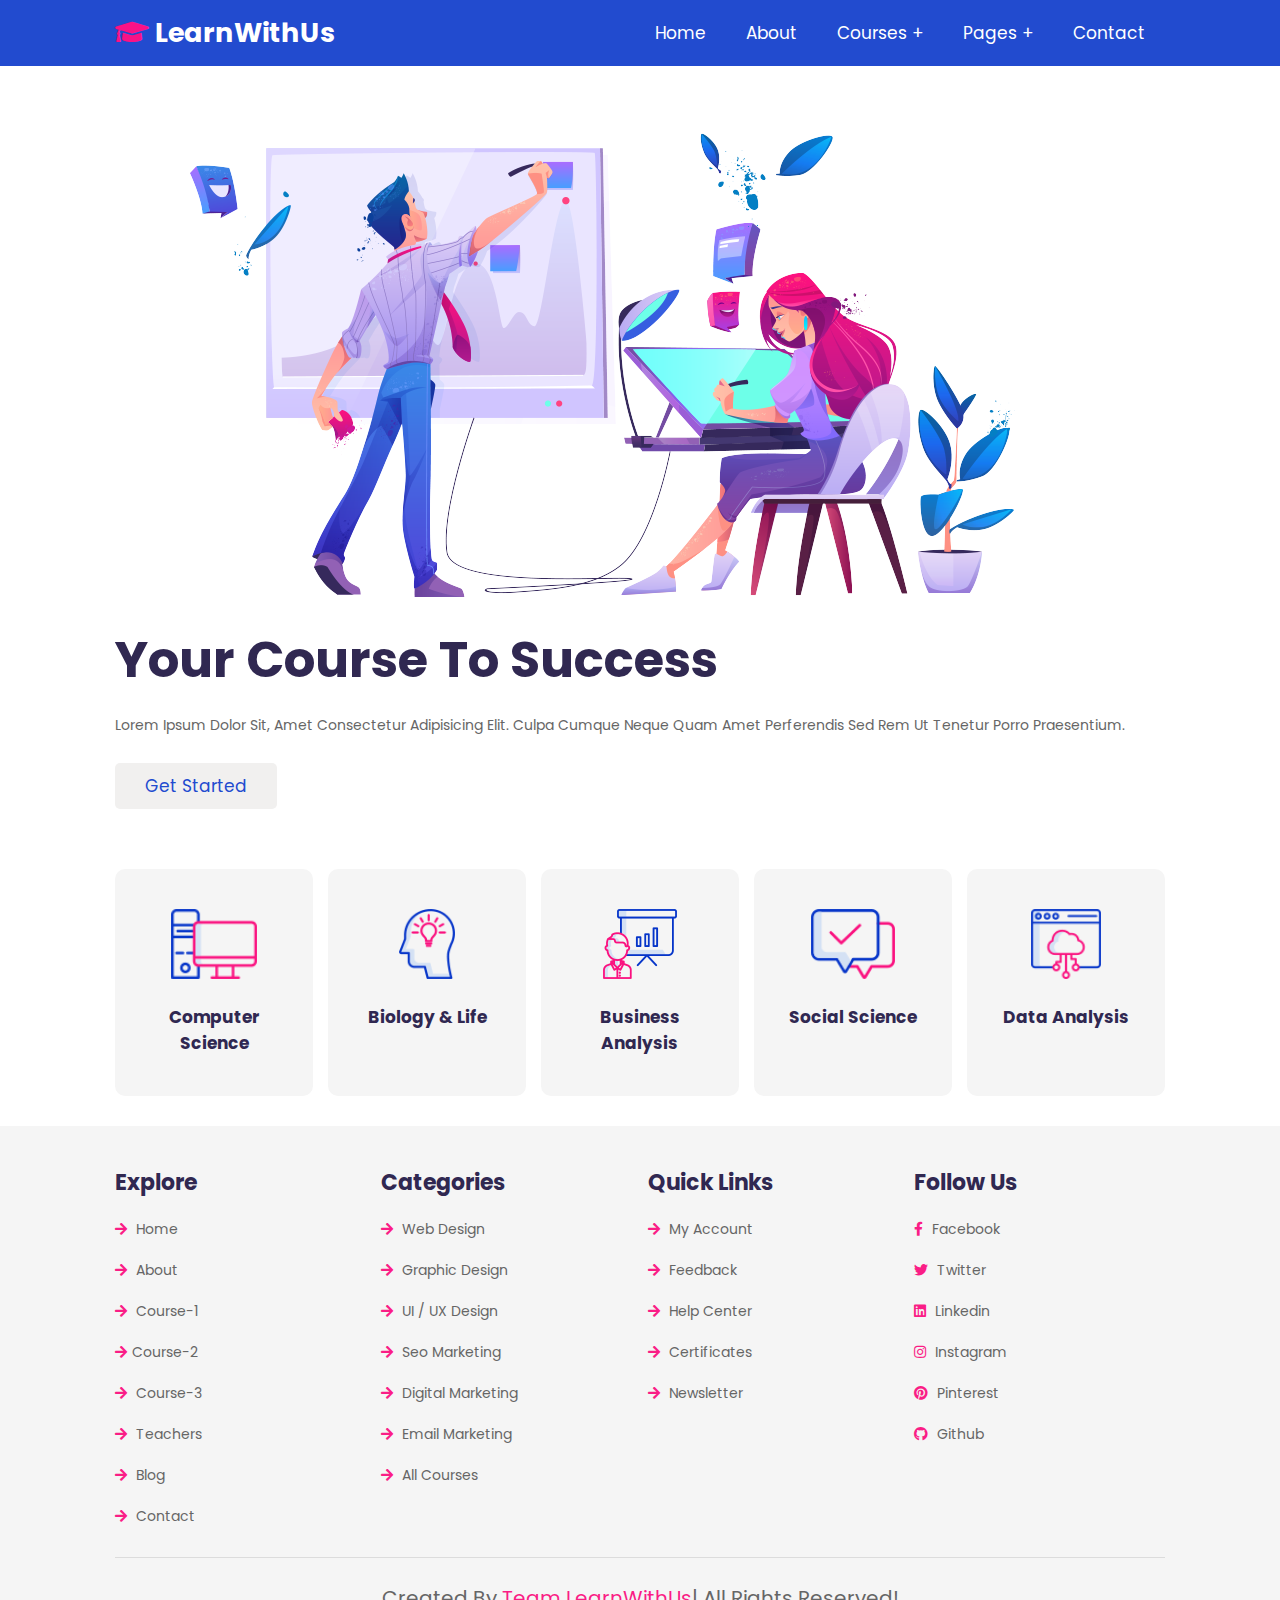
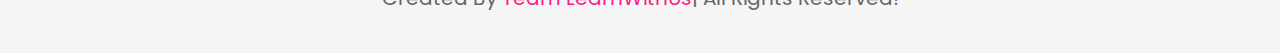
<file: index.html>
<!DOCTYPE html>
<html lang="en">
<head>
    <meta charset="UTF-8">
    <meta http-equiv="X-UA-Compatible" content="IE=edge">
    <meta name="viewport" content="width=device-width, initial-scale=1.0">
    <title>home</title>

    <!-- font awesome cdn link  -->
    <link rel="stylesheet" href="https://cdnjs.cloudflare.com/ajax/libs/font-awesome/5.15.4/css/all.min.css">

    <!-- custom css file link  -->
    <link rel="stylesheet" href="css/style.css">
    

</head>
<body>
    
<!-- header section starts  -->

<header class="header">

    <a href="index.html" class="logo"> <i class="fas fa-graduation-cap"></i> LearnWithUs </a>

    <div id="menu-btn" class="fas fa-bars"></div>

    <nav class="navbar">
        <ul>
            <li><a href="index.html">home</a></li>
            <li><a href="about.html">about</a></li>
            <li><a href="#">courses +</a>
                <ul>
                    <li><a href="course-1.html">course 01</a></li>
                    <li><a href="course-2.html">course 02</a></li>
                    <li><a href="course-3.html">course 03</a></li>
                </ul>
            </li>
            <li><a href="#">pages +</a>
                <ul>
                    <li><a href="teachers.html">teachers</a></li>
                    <li><a href="blog.html">blogs</a></li>
                </ul>
            </li>
            <li><a href="contact.html">contact</a></li>
        </ul>
    </nav>

</header>

<!-- header section ends -->

<!-- home section starts  -->

<section class="home">

    <div class="image">
        <img src="images/home-img.png" alt="">
    </div>

    <div class="content">
        <h3>your course to success</h3>
        <p>Lorem ipsum dolor sit, amet consectetur adipisicing elit. Culpa cumque neque quam amet perferendis sed rem ut tenetur porro praesentium.</p>
        <a href="#" class="btn">get started</a>
    </div>

</section>

<!-- home section ends -->

<!-- categories section starts  -->

<section class="category">

    <a href="#" class="box">
        <img src="images/category-1.png" alt="">
        <h3>computer science</h3>
    </a>

    <a href="#" class="box">
        <img src="images/category-2.png" alt="">
        <h3>biology & life</h3>
    </a>

    <a href="#" class="box">
        <img src="images/category-3.png" alt="">
        <h3>business analysis</h3>
    </a>

    <a href="#" class="box">
        <img src="images/category-4.png" alt="">
        <h3>social science</h3>
    </a>

    <a href="#" class="box">
        <img src="images/category-5.png" alt="">
        <h3>data analysis</h3>
    </a>

</section>

<!-- categories section ends -->












<!-- footer section starts  -->

<section class="footer">

    <div class="box-container">

        <div class="box">
            <h3>explore</h3>
            <a href="index.html"> <i class="fas fa-arrow-right"></i> home </a>
            <a href="about.html"> <i class="fas fa-arrow-right"></i> about </a>
            <a href="course-1.html"> <i class="fas fa-arrow-right"></i> course-1 </a>
            <a href="course-2.html"> <i class="fas fa-arrow-right"></i>course-2 </a>
            <a href="course-3.html"> <i class="fas fa-arrow-right"></i> course-3 </a>
            <a href="teachers.html"> <i class="fas fa-arrow-right"></i> teachers </a>
            <a href="blog.html"> <i class="fas fa-arrow-right"></i> blog </a>
            <a href="contact.html"> <i class="fas fa-arrow-right"></i> contact </a>
        </div>

        <div class="box">
            <h3>categories</h3>
            <a href="#"> <i class="fas fa-arrow-right"></i> web design </a>
            <a href="#"> <i class="fas fa-arrow-right"></i> graphic design</a>
            <a href="#"> <i class="fas fa-arrow-right"></i> UI / UX design</a>
            <a href="#"> <i class="fas fa-arrow-right"></i> seo marketing</a>
            <a href="#"> <i class="fas fa-arrow-right"></i> digital marketing</a>
            <a href="#"> <i class="fas fa-arrow-right"></i> email marketing</a>
            <a href="#"> <i class="fas fa-arrow-right"></i> all courses</a>
        </div>

        <div class="box">
            <h3>quick links</h3>
            <a href="#"> <i class="fas fa-arrow-right"></i> my account </a>
            <a href="#"> <i class="fas fa-arrow-right"></i> feedback </a>
            <a href="#"> <i class="fas fa-arrow-right"></i> help center </a>
            <a href="#"> <i class="fas fa-arrow-right"></i> certificates </a>
            <a href="#"> <i class="fas fa-arrow-right"></i> newsletter </a>
        </div>

        <div class="box">
            <h3>follow us</h3>
            <a href="#"> <i class="fab fa-facebook-f"></i> facebook </a>
            <a href="#"> <i class="fab fa-twitter"></i> twitter </a>
            <a href="#"> <i class="fab fa-linkedin"></i> linkedin </a>
            <a href="#"> <i class="fab fa-instagram"></i> instagram </a>
            <a href="#"> <i class="fab fa-pinterest"></i> pinterest </a>
            <a href="#"> <i class="fab fa-github"></i> github </a>
        </div>

    </div>

    <div class="credit"> created by <span>Team LearnWithUs</span>| all rights reserved! </div>

</section>

<!-- footer section ends -->

<!-- custom js file link  -->
<script src="js/script.js"></script>

</body>
</html>
</file>
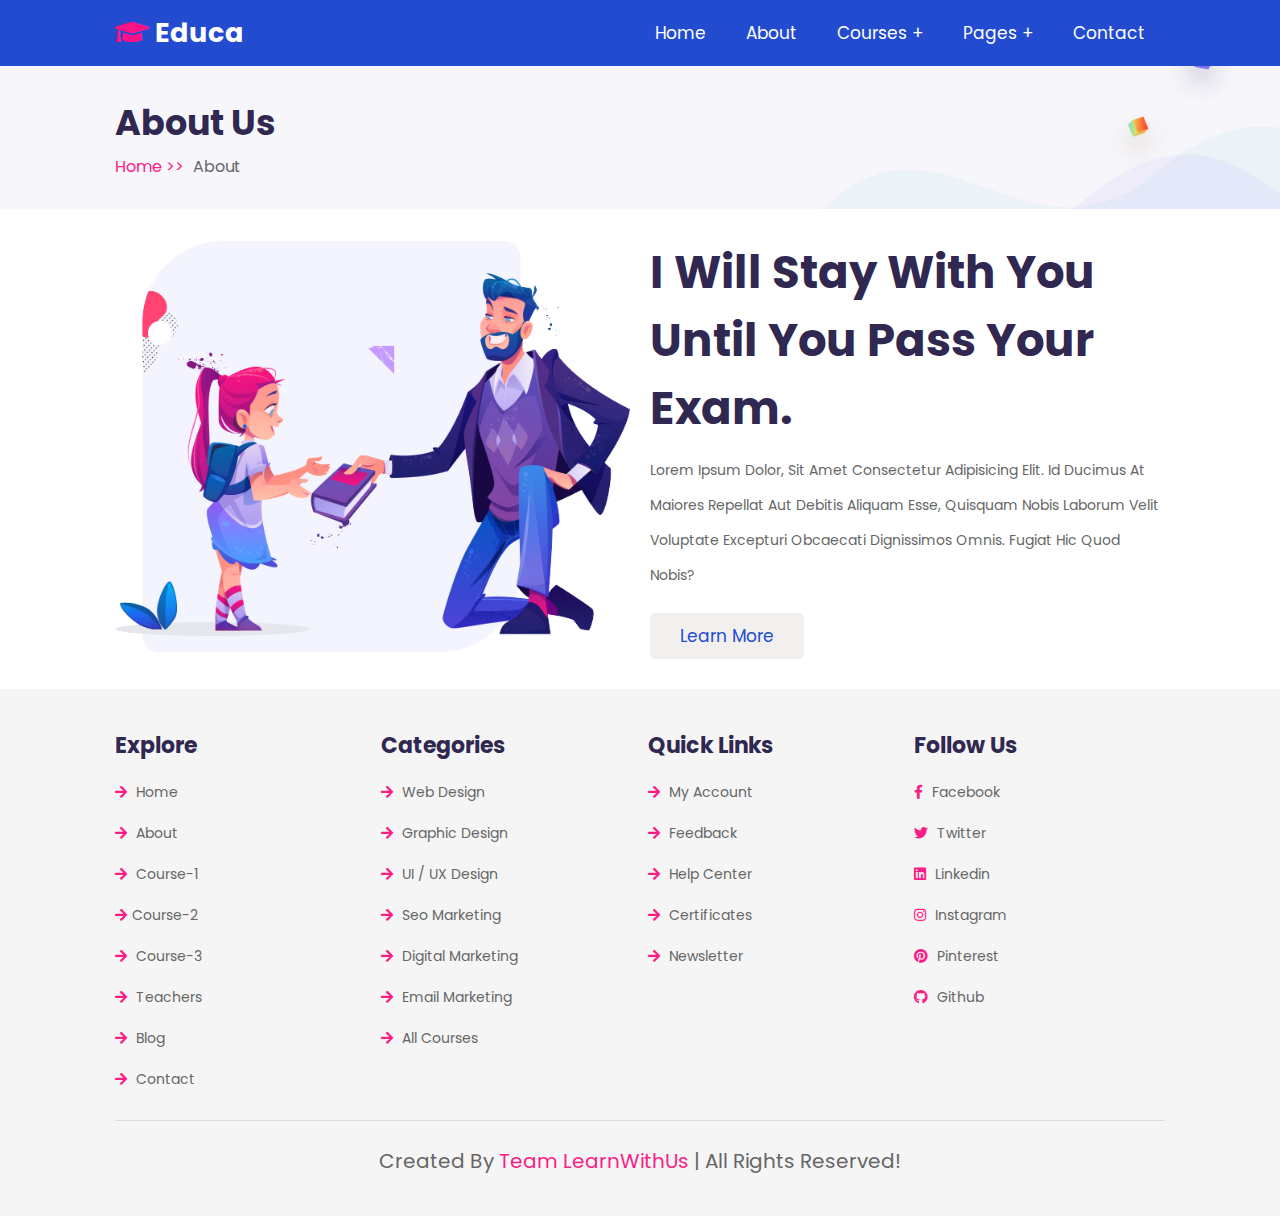
<file: about.html>
<!DOCTYPE html>
<html lang="en">
<head>
    <meta charset="UTF-8">
    <meta http-equiv="X-UA-Compatible" content="IE=edge">
    <meta name="viewport" content="width=device-width, initial-scale=1.0">
    <title>about</title>

    <!-- font awesome cdn link  -->
    <link rel="stylesheet" href="https://cdnjs.cloudflare.com/ajax/libs/font-awesome/5.15.4/css/all.min.css">

    <!-- custom css file link  -->
    <link rel="stylesheet" href="css/style.css">

</head>
<body>
<!-- header section starts  -->

<header class="header">

    <a href="index.html" class="logo"> <i class="fas fa-graduation-cap"></i> educa </a>

    <div id="menu-btn" class="fas fa-bars"></div>

    <nav class="navbar">
        <ul>
            <li><a href="index.html">home</a></li>
            <li><a href="about.html">about</a></li>
            <li><a href="#">courses +</a>
                <ul>
                    <li><a href="course-1.html">course 01</a></li>
                    <li><a href="course-2.html">course 02</a></li>
                    <li><a href="course-3.html">course 03</a></li>
                </ul>
            </li>
            <li><a href="#">pages +</a>
                <ul>
                    <li><a href="teachers.html">teachers</a></li>
                    <li><a href="blog.html">blogs</a></li>
                </ul>
            </li>
            <li><a href="contact.html">contact</a></li>
        </ul>
    </nav>

</header>

<!-- header section ends -->

<section class="heading">
    <h3>about us</h3>
    <p> <a href="index.html">home >></a> about </p>
</section>

<!-- about section starts  -->

<section class="about">

    <div class="image">
        <img src="images/about-img.png" alt="">
    </div>

    <div class="content">
        <h3>I will stay with you until you pass your exam.</h3>
        <p>Lorem ipsum dolor, sit amet consectetur adipisicing elit. Id ducimus at maiores repellat aut debitis aliquam esse, quisquam nobis laborum velit voluptate excepturi obcaecati dignissimos omnis. Fugiat hic quod nobis?</p>
        <a href="#" class="btn">learn more</a>
    </div>

</section>

<!-- about section ends -->

<!-- footer section starts  -->

<section class="footer">

    <div class="box-container">

        <div class="box">
            <h3>explore</h3>
            <a href="index.html"> <i class="fas fa-arrow-right"></i> home </a>
            <a href="about.html"> <i class="fas fa-arrow-right"></i> about </a>
            <a href="course-1.html"> <i class="fas fa-arrow-right"></i> course-1 </a>
            <a href="course-2.html"> <i class="fas fa-arrow-right"></i>course-2 </a>
            <a href="course-3.html"> <i class="fas fa-arrow-right"></i> course-3 </a>
            <a href="teachers.html"> <i class="fas fa-arrow-right"></i> teachers </a>
            <a href="blog.html"> <i class="fas fa-arrow-right"></i> blog </a>
            <a href="contact.html"> <i class="fas fa-arrow-right"></i> contact </a>
        </div>

        <div class="box">
            <h3>categories</h3>
            <a href="#"> <i class="fas fa-arrow-right"></i> web design </a>
            <a href="#"> <i class="fas fa-arrow-right"></i> graphic design</a>
            <a href="#"> <i class="fas fa-arrow-right"></i> UI / UX design</a>
            <a href="#"> <i class="fas fa-arrow-right"></i> seo marketing</a>
            <a href="#"> <i class="fas fa-arrow-right"></i> digital marketing</a>
            <a href="#"> <i class="fas fa-arrow-right"></i> email marketing</a>
            <a href="#"> <i class="fas fa-arrow-right"></i> all courses</a>
        </div>

        <div class="box">
            <h3>quick links</h3>
            <a href="#"> <i class="fas fa-arrow-right"></i> my account </a>
            <a href="#"> <i class="fas fa-arrow-right"></i> feedback </a>
            <a href="#"> <i class="fas fa-arrow-right"></i> help center </a>
            <a href="#"> <i class="fas fa-arrow-right"></i> certificates </a>
            <a href="#"> <i class="fas fa-arrow-right"></i> newsletter </a>
        </div>

        <div class="box">
            <h3>follow us</h3>
            <a href="#"> <i class="fab fa-facebook-f"></i> facebook </a>
            <a href="#"> <i class="fab fa-twitter"></i> twitter </a>
            <a href="#"> <i class="fab fa-linkedin"></i> linkedin </a>
            <a href="#"> <i class="fab fa-instagram"></i> instagram </a>
            <a href="#"> <i class="fab fa-pinterest"></i> pinterest </a>
            <a href="#"> <i class="fab fa-github"></i> github </a>
        </div>

    </div>

    <div class="credit"> created by <span>Team LearnWithUs</span> | all rights reserved! </div>

</section>

<!-- footer section ends -->

<!-- custom js file link  -->
<script src="js/script.js"></script>

</body>
</html>
</file>
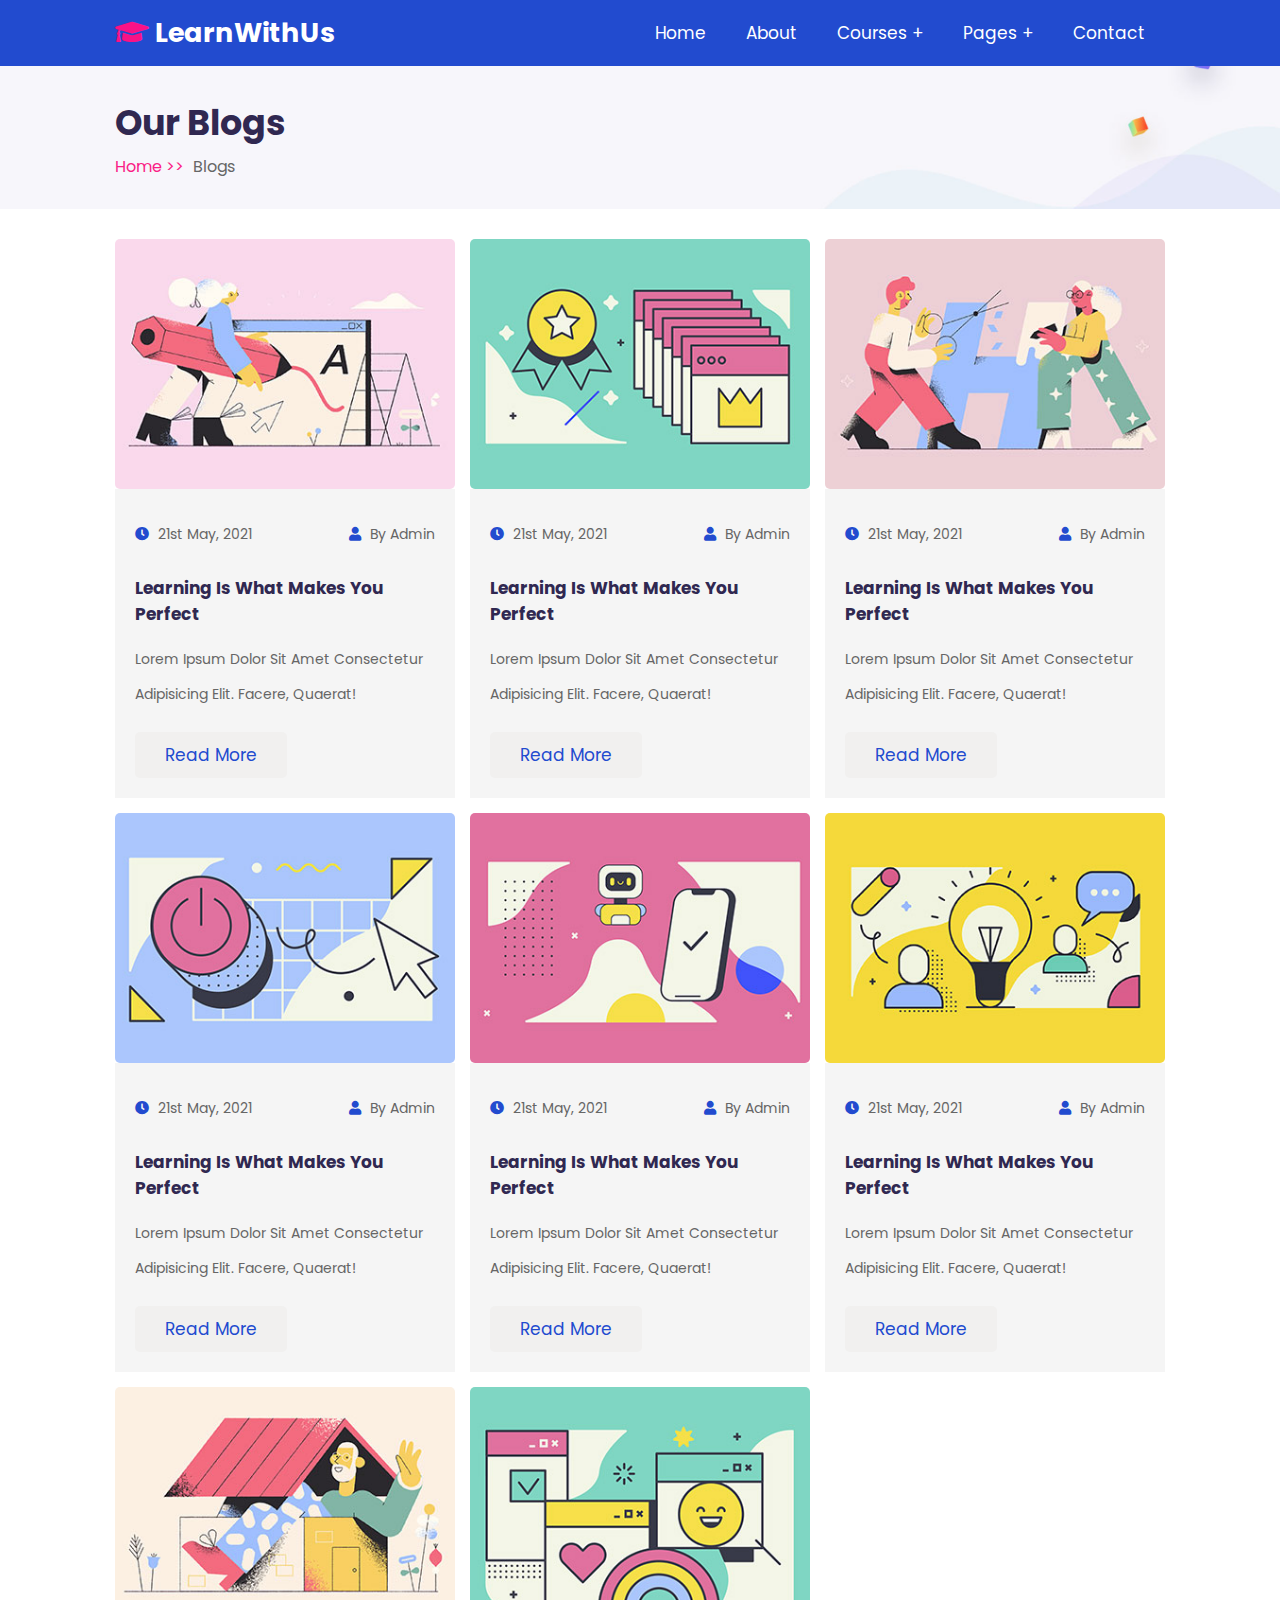
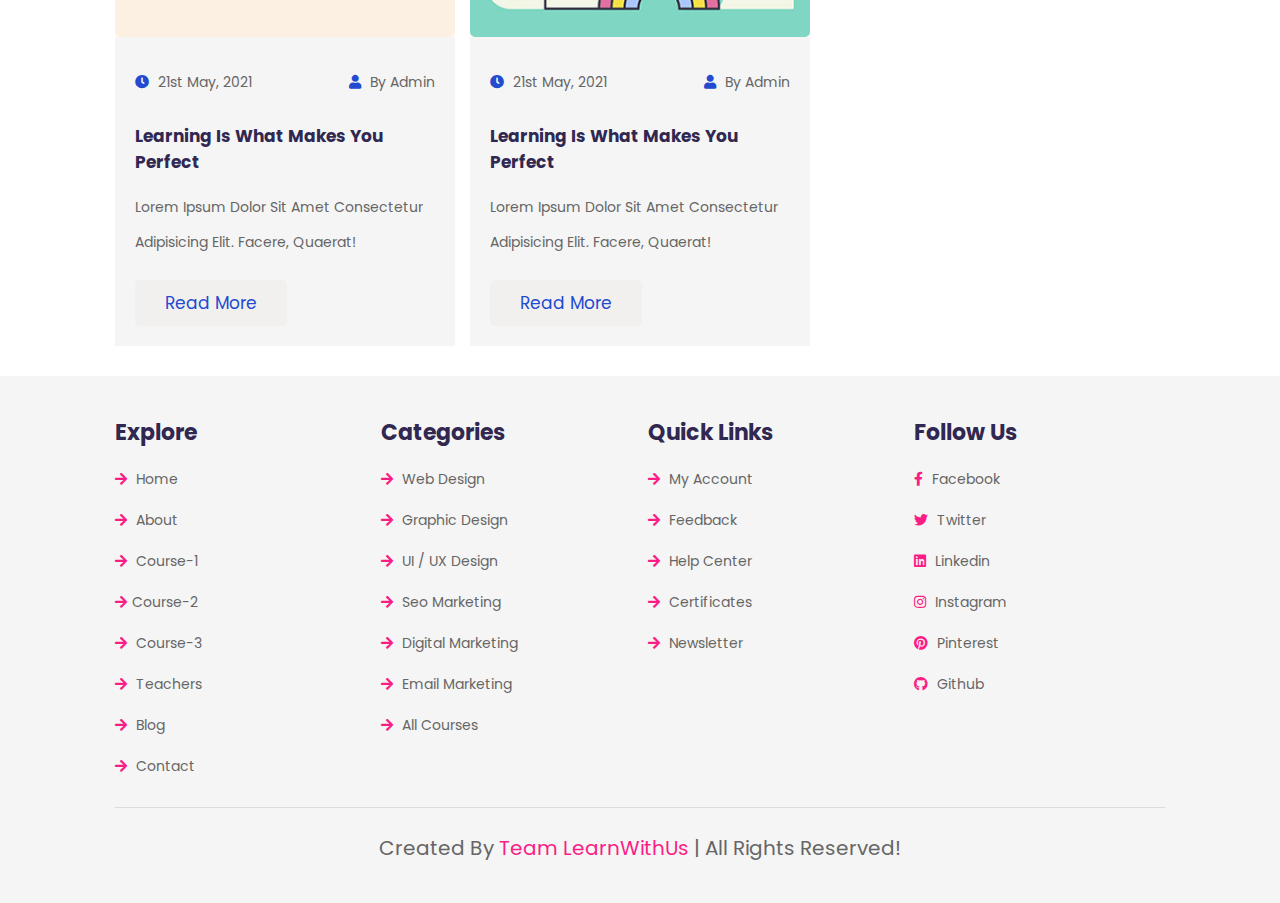
<file: blog.html>
<!DOCTYPE html>
<html lang="en">
<head>
    <meta charset="UTF-8">
    <meta http-equiv="X-UA-Compatible" content="IE=edge">
    <meta name="viewport" content="width=device-width, initial-scale=1.0">
    <title>blog</title>

    <!-- font awesome cdn link  -->
    <link rel="stylesheet" href="https://cdnjs.cloudflare.com/ajax/libs/font-awesome/5.15.4/css/all.min.css">

    <!-- custom css file link  -->
    <link rel="stylesheet" href="css/style.css">

</head>
<body>
    
<!-- header section starts  -->

<header class="header">

    <a href="index.html" class="logo"> <i class="fas fa-graduation-cap"></i> LearnWithUs </a>

    <div id="menu-btn" class="fas fa-bars"></div>

    <nav class="navbar">
        <ul>
            <li><a href="index.html">home</a></li>
            <li><a href="about.html">about</a></li>
            <li><a href="#">courses +</a>
                <ul>
                    <li><a href="course-1.html">course 01</a></li>
                    <li><a href="course-2.html">course 02</a></li>
                    <li><a href="course-3.html">course 03</a></li>
                </ul>
            </li>
            <li><a href="#">pages +</a>
                <ul>
                    <li><a href="teachers.html">teachers</a></li>
                    <li><a href="blog.html">blogs</a></li>
                </ul>
            </li>
            <li><a href="contact.html">contact</a></li>
        </ul>
    </nav>

</header>

<!-- header section ends -->

<section class="heading">
    <h3>our blogs</h3>
    <p> <a href="index.html">home >></a> blogs </p>
</section>

<!-- blog section starts  -->

<section class="blog">

    <div class="box">
        <div class="image">
            <img src="images/blog-1.jpg" alt="">
        </div>
        <div class="content">
            <div class="icons">
                <a href="#"> <i class="fas fa-clock"></i> 21st may, 2021 </a>
                <a href="#"> <i class="fas fa-user"></i> by admin </a>
            </div>
            <h3>learning is what makes you perfect</h3>
            <p>Lorem ipsum dolor sit amet consectetur adipisicing elit. Facere, quaerat!</p>
            <a href="#" class="btn">read more</a>
        </div>
    </div>

    <div class="box">
        <div class="image">
            <img src="images/blog-2.jpg" alt="">
        </div>
        <div class="content">
            <div class="icons">
                <a href="#"> <i class="fas fa-clock"></i> 21st may, 2021 </a>
                <a href="#"> <i class="fas fa-user"></i> by admin </a>
            </div>
            <h3>learning is what makes you perfect</h3>
            <p>Lorem ipsum dolor sit amet consectetur adipisicing elit. Facere, quaerat!</p>
            <a href="#" class="btn">read more</a>
        </div>
    </div>

    <div class="box">
        <div class="image">
            <img src="images/blog-3.jpg" alt="">
        </div>
        <div class="content">
            <div class="icons">
                <a href="#"> <i class="fas fa-clock"></i> 21st may, 2021 </a>
                <a href="#"> <i class="fas fa-user"></i> by admin </a>
            </div>
            <h3>learning is what makes you perfect</h3>
            <p>Lorem ipsum dolor sit amet consectetur adipisicing elit. Facere, quaerat!</p>
            <a href="#" class="btn">read more</a>
        </div>
    </div>

    <div class="box">
        <div class="image">
            <img src="images/blog-4.jpg" alt="">
        </div>
        <div class="content">
            <div class="icons">
                <a href="#"> <i class="fas fa-clock"></i> 21st may, 2021 </a>
                <a href="#"> <i class="fas fa-user"></i> by admin </a>
            </div>
            <h3>learning is what makes you perfect</h3>
            <p>Lorem ipsum dolor sit amet consectetur adipisicing elit. Facere, quaerat!</p>
            <a href="#" class="btn">read more</a>
        </div>
    </div>

    <div class="box">
        <div class="image">
            <img src="images/blog-5.jpg" alt="">
        </div>
        <div class="content">
            <div class="icons">
                <a href="#"> <i class="fas fa-clock"></i> 21st may, 2021 </a>
                <a href="#"> <i class="fas fa-user"></i> by admin </a>
            </div>
            <h3>learning is what makes you perfect</h3>
            <p>Lorem ipsum dolor sit amet consectetur adipisicing elit. Facere, quaerat!</p>
            <a href="#" class="btn">read more</a>
        </div>
    </div>

    <div class="box">
        <div class="image">
            <img src="images/blog-6.jpg" alt="">
        </div>
        <div class="content">
            <div class="icons">
                <a href="#"> <i class="fas fa-clock"></i> 21st may, 2021 </a>
                <a href="#"> <i class="fas fa-user"></i> by admin </a>
            </div>
            <h3>learning is what makes you perfect</h3>
            <p>Lorem ipsum dolor sit amet consectetur adipisicing elit. Facere, quaerat!</p>
            <a href="#" class="btn">read more</a>
        </div>
    </div>

    <div class="box">
        <div class="image">
            <img src="images/blog-7.jpg" alt="">
        </div>
        <div class="content">
            <div class="icons">
                <a href="#"> <i class="fas fa-clock"></i> 21st may, 2021 </a>
                <a href="#"> <i class="fas fa-user"></i> by admin </a>
            </div>
            <h3>learning is what makes you perfect</h3>
            <p>Lorem ipsum dolor sit amet consectetur adipisicing elit. Facere, quaerat!</p>
            <a href="#" class="btn">read more</a>
        </div>
    </div>

    <div class="box">
        <div class="image">
            <img src="images/blog-8.jpg" alt="">
        </div>
        <div class="content">
            <div class="icons">
                <a href="#"> <i class="fas fa-clock"></i> 21st may, 2021 </a>
                <a href="#"> <i class="fas fa-user"></i> by admin </a>
            </div>
            <h3>learning is what makes you perfect</h3>
            <p>Lorem ipsum dolor sit amet consectetur adipisicing elit. Facere, quaerat!</p>
            <a href="#" class="btn">read more</a>
        </div>
    </div>

</section>

<!-- blog section ends -->












<!-- footer section starts  -->

<section class="footer">

    <div class="box-container">

        <div class="box">
            <h3>explore</h3>
            <a href="index.html"> <i class="fas fa-arrow-right"></i> home </a>
            <a href="about.html"> <i class="fas fa-arrow-right"></i> about </a>
            <a href="course-1.html"> <i class="fas fa-arrow-right"></i> course-1 </a>
            <a href="course-2.html"> <i class="fas fa-arrow-right"></i>course-2 </a>
            <a href="course-3.html"> <i class="fas fa-arrow-right"></i> course-3 </a>
            <a href="teachers.html"> <i class="fas fa-arrow-right"></i> teachers </a>
            <a href="blog.html"> <i class="fas fa-arrow-right"></i> blog </a>
            <a href="contact.html"> <i class="fas fa-arrow-right"></i> contact </a>
        </div>

        <div class="box">
            <h3>categories</h3>
            <a href="#"> <i class="fas fa-arrow-right"></i> web design </a>
            <a href="#"> <i class="fas fa-arrow-right"></i> graphic design</a>
            <a href="#"> <i class="fas fa-arrow-right"></i> UI / UX design</a>
            <a href="#"> <i class="fas fa-arrow-right"></i> seo marketing</a>
            <a href="#"> <i class="fas fa-arrow-right"></i> digital marketing</a>
            <a href="#"> <i class="fas fa-arrow-right"></i> email marketing</a>
            <a href="#"> <i class="fas fa-arrow-right"></i> all courses</a>
        </div>

        <div class="box">
            <h3>quick links</h3>
            <a href="#"> <i class="fas fa-arrow-right"></i> my account </a>
            <a href="#"> <i class="fas fa-arrow-right"></i> feedback </a>
            <a href="#"> <i class="fas fa-arrow-right"></i> help center </a>
            <a href="#"> <i class="fas fa-arrow-right"></i> certificates </a>
            <a href="#"> <i class="fas fa-arrow-right"></i> newsletter </a>
        </div>

        <div class="box">
            <h3>follow us</h3>
            <a href="#"> <i class="fab fa-facebook-f"></i> facebook </a>
            <a href="#"> <i class="fab fa-twitter"></i> twitter </a>
            <a href="#"> <i class="fab fa-linkedin"></i> linkedin </a>
            <a href="#"> <i class="fab fa-instagram"></i> instagram </a>
            <a href="#"> <i class="fab fa-pinterest"></i> pinterest </a>
            <a href="#"> <i class="fab fa-github"></i> github </a>
        </div>

    </div>

    <div class="credit"> created by <span>Team LearnWithUs</span> | all rights reserved! </div>

</section>

<!-- footer section ends -->

<!-- custom js file link  -->
<script src="js/script.js"></script>

</body>
</html>
</file>
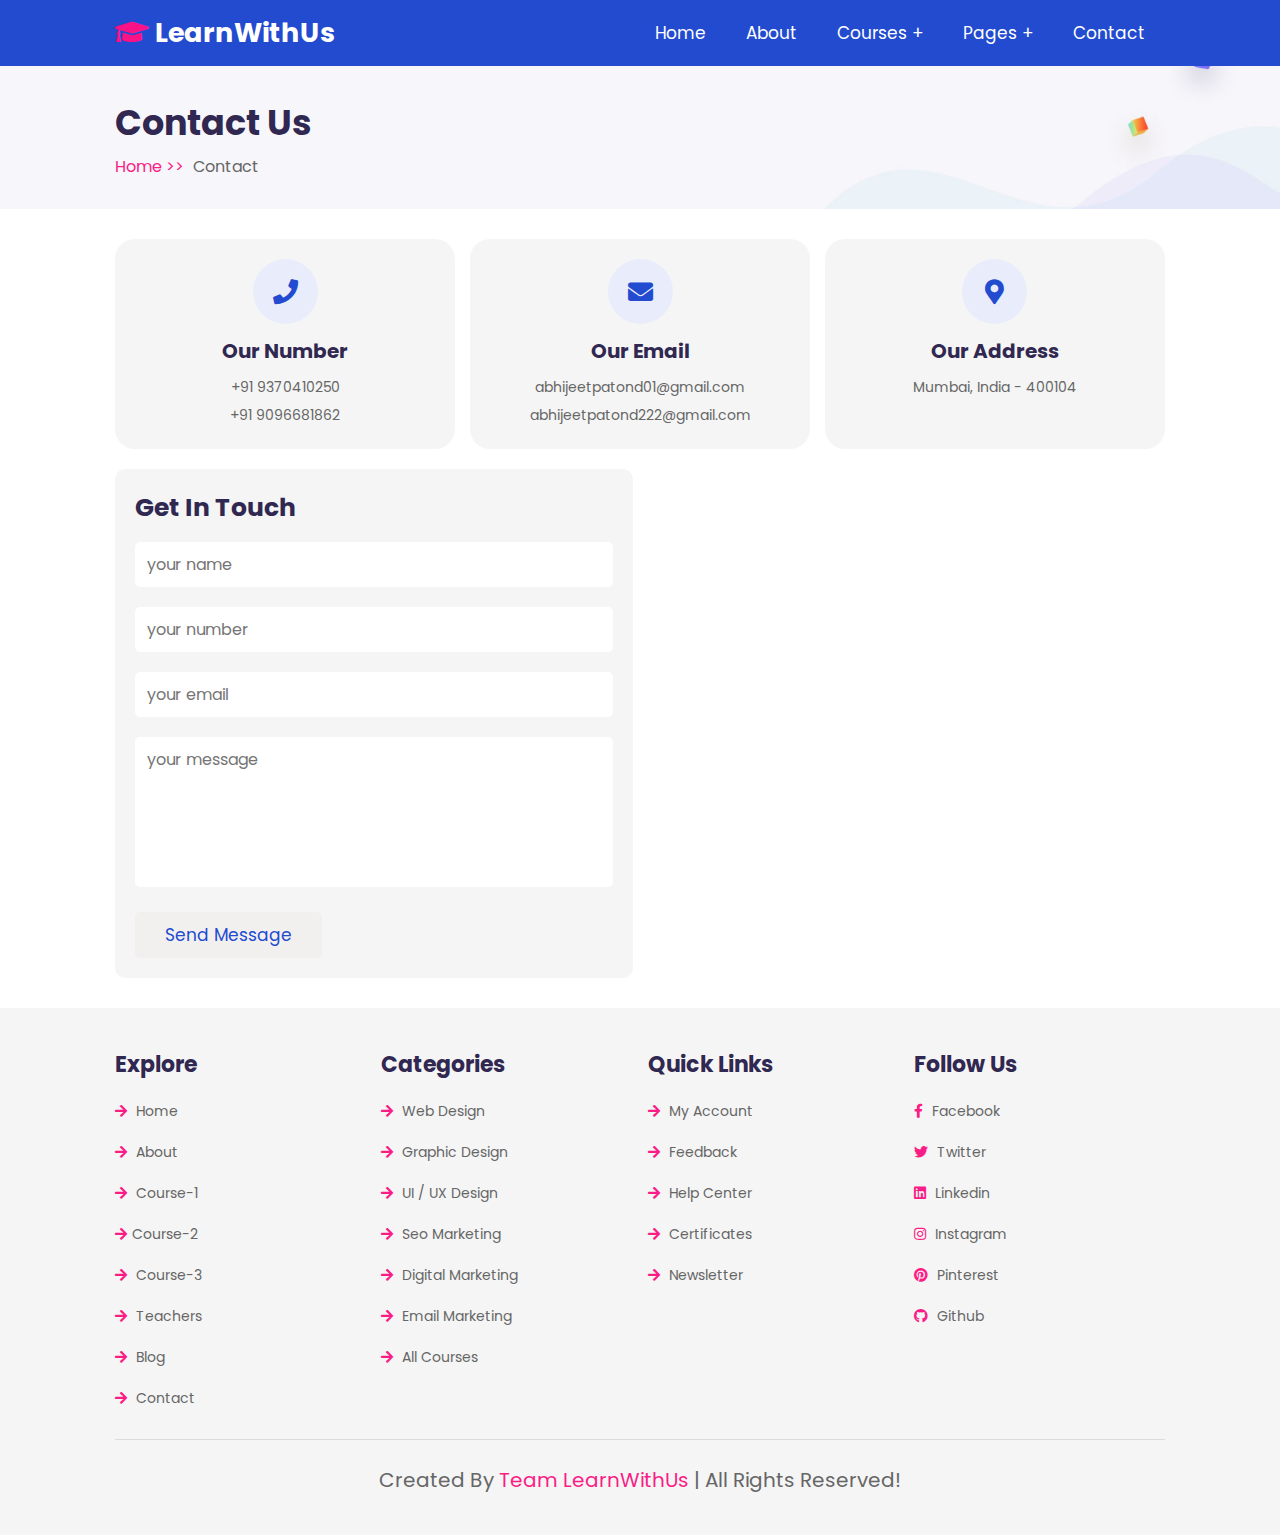
<file: contact.html>
<!DOCTYPE html>
<html lang="en">
<head>
    <meta charset="UTF-8">
    <meta http-equiv="X-UA-Compatible" content="IE=edge">
    <meta name="viewport" content="width=device-width, initial-scale=1.0">
    <title>contact</title>

    <!-- font awesome cdn link  -->
    <link rel="stylesheet" href="https://cdnjs.cloudflare.com/ajax/libs/font-awesome/5.15.4/css/all.min.css">

    <!-- custom css file link  -->
    <link rel="stylesheet" href="css/style.css">

</head>
<body>
    
<!-- header section starts  -->

<header class="header">

    <a href="index.html" class="logo"> <i class="fas fa-graduation-cap"></i> LearnWithUs </a>

    <div id="menu-btn" class="fas fa-bars"></div>

    <nav class="navbar">
        <ul>
            <li><a href="index.html">home</a></li>
            <li><a href="about.html">about</a></li>
            <li><a href="#">courses +</a>
                <ul>
                    <li><a href="course-1.html">course 01</a></li>
                    <li><a href="course-2.html">course 02</a></li>
                    <li><a href="course-3.html">course 03</a></li>
                </ul>
            </li>
            <li><a href="#">pages +</a>
                <ul>
                    <li><a href="teachers.html">teachers</a></li>
                    <li><a href="blog.html">blogs</a></li>
                </ul>
            </li>
            <li><a href="contact.html">contact</a></li>
        </ul>
    </nav>

</header>

<!-- header section ends -->

<section class="heading">
    <h3>contact us</h3>
    <p> <a href="index.html">home >></a> contact </p>
</section>

<section class="contact">

    <div class="icons-container">

        <div class="icons">
            <i class="fas fa-phone"></i>
            <h3>our number</h3>
            <p>+91 9370410250</p>
            <p>+91 9096681862</p>
        </div>

        <div class="icons">
            <i class="fas fa-envelope"></i>
            <h3>our email</h3>
            <p style="text-transform: lowercase;">abhijeetpatond01@gmail.com</p>
            <p style="text-transform: lowercase;">abhijeetpatond222@gmail.com</p>
        </div>

        <div class="icons">
            <i class="fas fa-map-marker-alt"></i>
            <h3>our address</h3>
            <p>mumbai, india - 400104</p>
        </div>

    </div>

    <div class="row">

        <form action="">
            <h3>get in touch</h3>
            <input type="text" placeholder="your name" class="box" required>
            <input type="number" placeholder="your number" class="box" required>
            <input type="email" placeholder="your email" class="box" required>
            <textarea name="" placeholder="your message" id="" cols="30" rows="10"></textarea>
            <input type="submit" value="send message" class="btn">
        </form>

        <iframe class="map" src="https://www.google.com/maps/embed?pb=!1m18!1m12!1m3!1d15076.89592087332!2d72.8319697277345!3d19.14167056419224!2m3!1f0!2f0!3f0!3m2!1i1024!2i768!4f13.1!3m3!1m2!1s0x3be7b63aceef0c69%3A0x2aa80cf2287dfa3b!2sJogeshwari%20West%2C%20Mumbai%2C%20Maharashtra%20400047!5e0!3m2!1sen!2sin!4v1635757298406!5m2!1sen!2sin" allowfullscreen="" loading="lazy"></iframe>

    </div>

</section>













<!-- footer section starts  -->

<section class="footer">

    <div class="box-container">

        <div class="box">
            <h3>explore</h3>
            <a href="index.html"> <i class="fas fa-arrow-right"></i> home </a>
            <a href="about.html"> <i class="fas fa-arrow-right"></i> about </a>
            <a href="course-1.html"> <i class="fas fa-arrow-right"></i> course-1 </a>
            <a href="course-2.html"> <i class="fas fa-arrow-right"></i>course-2 </a>
            <a href="course-3.html"> <i class="fas fa-arrow-right"></i> course-3 </a>
            <a href="teachers.html"> <i class="fas fa-arrow-right"></i> teachers </a>
            <a href="blog.html"> <i class="fas fa-arrow-right"></i> blog </a>
            <a href="contact.html"> <i class="fas fa-arrow-right"></i> contact </a>
        </div>

        <div class="box">
            <h3>categories</h3>
            <a href="#"> <i class="fas fa-arrow-right"></i> web design </a>
            <a href="#"> <i class="fas fa-arrow-right"></i> graphic design</a>
            <a href="#"> <i class="fas fa-arrow-right"></i> UI / UX design</a>
            <a href="#"> <i class="fas fa-arrow-right"></i> seo marketing</a>
            <a href="#"> <i class="fas fa-arrow-right"></i> digital marketing</a>
            <a href="#"> <i class="fas fa-arrow-right"></i> email marketing</a>
            <a href="#"> <i class="fas fa-arrow-right"></i> all courses</a>
        </div>

        <div class="box">
            <h3>quick links</h3>
            <a href="#"> <i class="fas fa-arrow-right"></i> my account </a>
            <a href="#"> <i class="fas fa-arrow-right"></i> feedback </a>
            <a href="#"> <i class="fas fa-arrow-right"></i> help center </a>
            <a href="#"> <i class="fas fa-arrow-right"></i> certificates </a>
            <a href="#"> <i class="fas fa-arrow-right"></i> newsletter </a>
        </div>

        <div class="box">
            <h3>follow us</h3>
            <a href="#"> <i class="fab fa-facebook-f"></i> facebook </a>
            <a href="#"> <i class="fab fa-twitter"></i> twitter </a>
            <a href="#"> <i class="fab fa-linkedin"></i> linkedin </a>
            <a href="#"> <i class="fab fa-instagram"></i> instagram </a>
            <a href="#"> <i class="fab fa-pinterest"></i> pinterest </a>
            <a href="#"> <i class="fab fa-github"></i> github </a>
        </div>

    </div>

    <div class="credit"> created by <span>Team LearnWithUs</span> | all rights reserved! </div>

</section>

<!-- footer section ends -->

<!-- custom js file link  -->
<script src="js/script.js"></script>

</body>
</html>
</file>
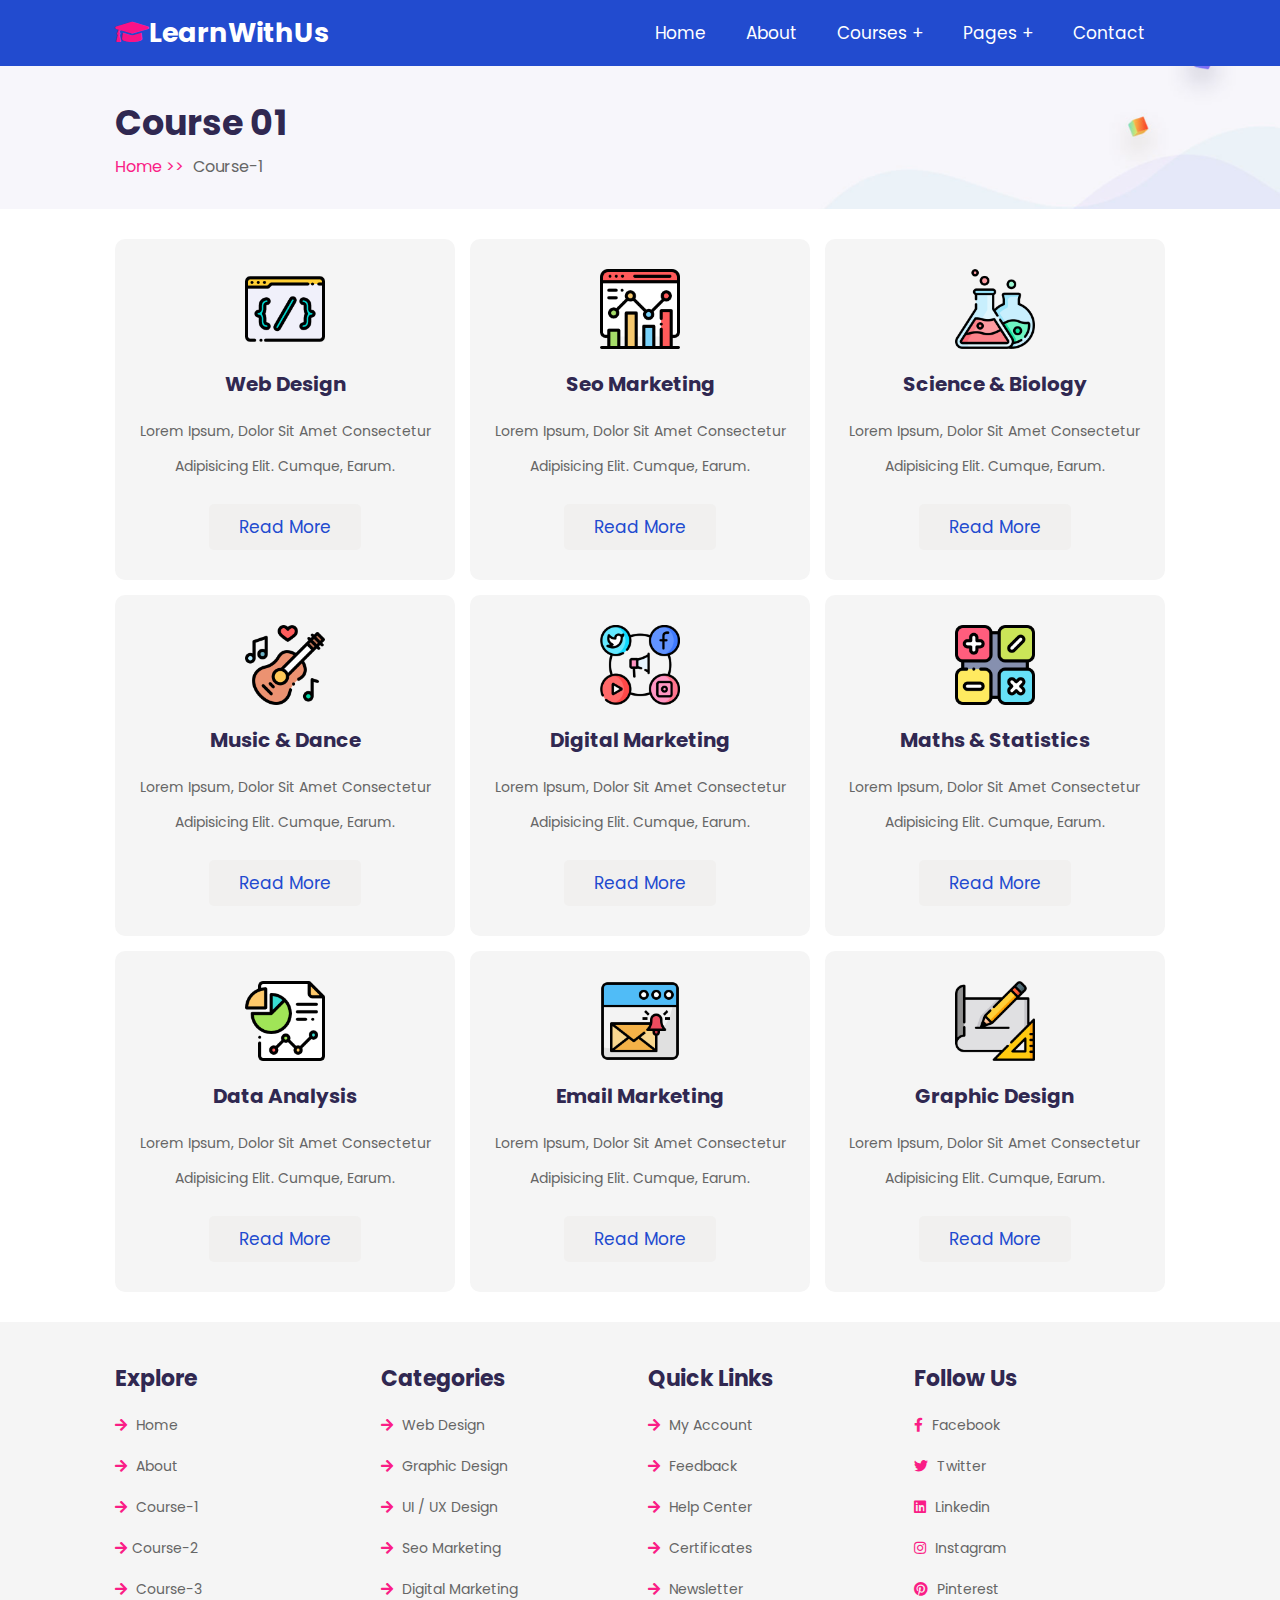
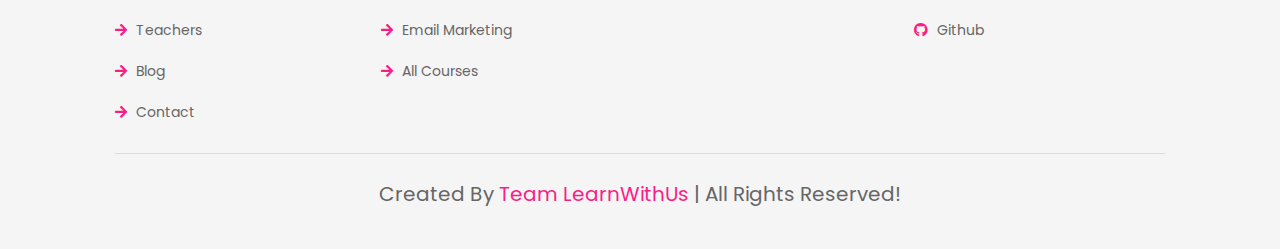
<file: course-1.html>
<!DOCTYPE html>
<html lang="en">
<head>
    <meta charset="UTF-8">
    <meta http-equiv="X-UA-Compatible" content="IE=edge">
    <meta name="viewport" content="width=device-width, initial-scale=1.0">
    <title>course-1</title>

    <!-- font awesome cdn link  -->
    <link rel="stylesheet" href="https://cdnjs.cloudflare.com/ajax/libs/font-awesome/5.15.4/css/all.min.css">

    <!-- custom css file link  -->
    <link rel="stylesheet" href="css/style.css">

</head>
<body>
    
<!-- header section starts  -->

<header class="header">

    <a href="index.html" class="logo"> <i class="fas fa-graduation-cap"></i>LearnWithUs </a>

    <div id="menu-btn" class="fas fa-bars"></div>

    <nav class="navbar">
        <ul>
            <li><a href="index.html">home</a></li>
            <li><a href="about.html">about</a></li>
            <li><a href="#">courses +</a>
                <ul>
                    <li><a href="course-1.html">course 01</a></li>
                    <li><a href="course-2.html">course 02</a></li>
                    <li><a href="course-3.html">course 03</a></li>
                </ul>
            </li>
            <li><a href="#">pages +</a>
                <ul>
                    <li><a href="teachers.html">teachers</a></li>
                    <li><a href="blog.html">blogs</a></li>
                </ul>
            </li>
            <li><a href="contact.html">contact</a></li>
        </ul>
    </nav>

</header>

<!-- header section ends -->

<section class="heading">
    <h3>course 01</h3>
    <p> <a href="index.html">home >></a> course-1 </p>
</section>

<!-- course-1 section starts  -->

<section class="course-1">

    <div class="box">
        <img src="images/course-1.png" alt="">
        <h3>web design</h3>
        <p>Lorem ipsum, dolor sit amet consectetur adipisicing elit. Cumque, earum.</p>
        <a href="#" class="btn">read more</a>
    </div>

    <div class="box">
        <img src="images/course-2.png" alt="">
        <h3>seo marketing</h3>
        <p>Lorem ipsum, dolor sit amet consectetur adipisicing elit. Cumque, earum.</p>
        <a href="#" class="btn">read more</a>
    </div>

    <div class="box">
        <img src="images/course-3.png" alt="">
        <h3>science & biology</h3>
        <p>Lorem ipsum, dolor sit amet consectetur adipisicing elit. Cumque, earum.</p>
        <a href="#" class="btn">read more</a>
    </div>

    <div class="box">
        <img src="images/course-4.png" alt="">
        <h3>music & dance</h3>
        <p>Lorem ipsum, dolor sit amet consectetur adipisicing elit. Cumque, earum.</p>
        <a href="#" class="btn">read more</a>
    </div>

    <div class="box">
        <img src="images/course-5.png" alt="">
        <h3>digital marketing</h3>
        <p>Lorem ipsum, dolor sit amet consectetur adipisicing elit. Cumque, earum.</p>
        <a href="#" class="btn">read more</a>
    </div>

    <div class="box">
        <img src="images/course-6.png" alt="">
        <h3>maths & statistics</h3>
        <p>Lorem ipsum, dolor sit amet consectetur adipisicing elit. Cumque, earum.</p>
        <a href="#" class="btn">read more</a>
    </div>

    <div class="box">
        <img src="images/course-7.png" alt="">
        <h3>data analysis</h3>
        <p>Lorem ipsum, dolor sit amet consectetur adipisicing elit. Cumque, earum.</p>
        <a href="#" class="btn">read more</a>
    </div>

    <div class="box">
        <img src="images/course-8.png" alt="">
        <h3>email marketing</h3>
        <p>Lorem ipsum, dolor sit amet consectetur adipisicing elit. Cumque, earum.</p>
        <a href="#" class="btn">read more</a>
    </div>

    <div class="box">
        <img src="images/course-9.png" alt="">
        <h3>graphic design</h3>
        <p>Lorem ipsum, dolor sit amet consectetur adipisicing elit. Cumque, earum.</p>
        <a href="#" class="btn">read more</a>
    </div>

</section>

<!-- course-1 section ends -->














<!-- footer section starts  -->

<section class="footer">

    <div class="box-container">

        <div class="box">
            <h3>explore</h3>
            <a href="index.html"> <i class="fas fa-arrow-right"></i> home </a>
            <a href="about.html"> <i class="fas fa-arrow-right"></i> about </a>
            <a href="course-1.html"> <i class="fas fa-arrow-right"></i> course-1 </a>
            <a href="course-2.html"> <i class="fas fa-arrow-right"></i>course-2 </a>
            <a href="course-3.html"> <i class="fas fa-arrow-right"></i> course-3 </a>
            <a href="teachers.html"> <i class="fas fa-arrow-right"></i> teachers </a>
            <a href="blog.html"> <i class="fas fa-arrow-right"></i> blog </a>
            <a href="contact.html"> <i class="fas fa-arrow-right"></i> contact </a>
        </div>

        <div class="box">
            <h3>categories</h3>
            <a href="#"> <i class="fas fa-arrow-right"></i> web design </a>
            <a href="#"> <i class="fas fa-arrow-right"></i> graphic design</a>
            <a href="#"> <i class="fas fa-arrow-right"></i> UI / UX design</a>
            <a href="#"> <i class="fas fa-arrow-right"></i> seo marketing</a>
            <a href="#"> <i class="fas fa-arrow-right"></i> digital marketing</a>
            <a href="#"> <i class="fas fa-arrow-right"></i> email marketing</a>
            <a href="#"> <i class="fas fa-arrow-right"></i> all courses</a>
        </div>

        <div class="box">
            <h3>quick links</h3>
            <a href="#"> <i class="fas fa-arrow-right"></i> my account </a>
            <a href="#"> <i class="fas fa-arrow-right"></i> feedback </a>
            <a href="#"> <i class="fas fa-arrow-right"></i> help center </a>
            <a href="#"> <i class="fas fa-arrow-right"></i> certificates </a>
            <a href="#"> <i class="fas fa-arrow-right"></i> newsletter </a>
        </div>

        <div class="box">
            <h3>follow us</h3>
            <a href="#"> <i class="fab fa-facebook-f"></i> facebook </a>
            <a href="#"> <i class="fab fa-twitter"></i> twitter </a>
            <a href="#"> <i class="fab fa-linkedin"></i> linkedin </a>
            <a href="#"> <i class="fab fa-instagram"></i> instagram </a>
            <a href="#"> <i class="fab fa-pinterest"></i> pinterest </a>
            <a href="#"> <i class="fab fa-github"></i> github </a>
        </div>

    </div>

    <div class="credit"> created by <span>Team LearnWithUs</span> | all rights reserved! </div>

</section>

<!-- footer section ends -->

<!-- custom js file link  -->
<script src="js/script.js"></script>

</body>
</html>
</file>
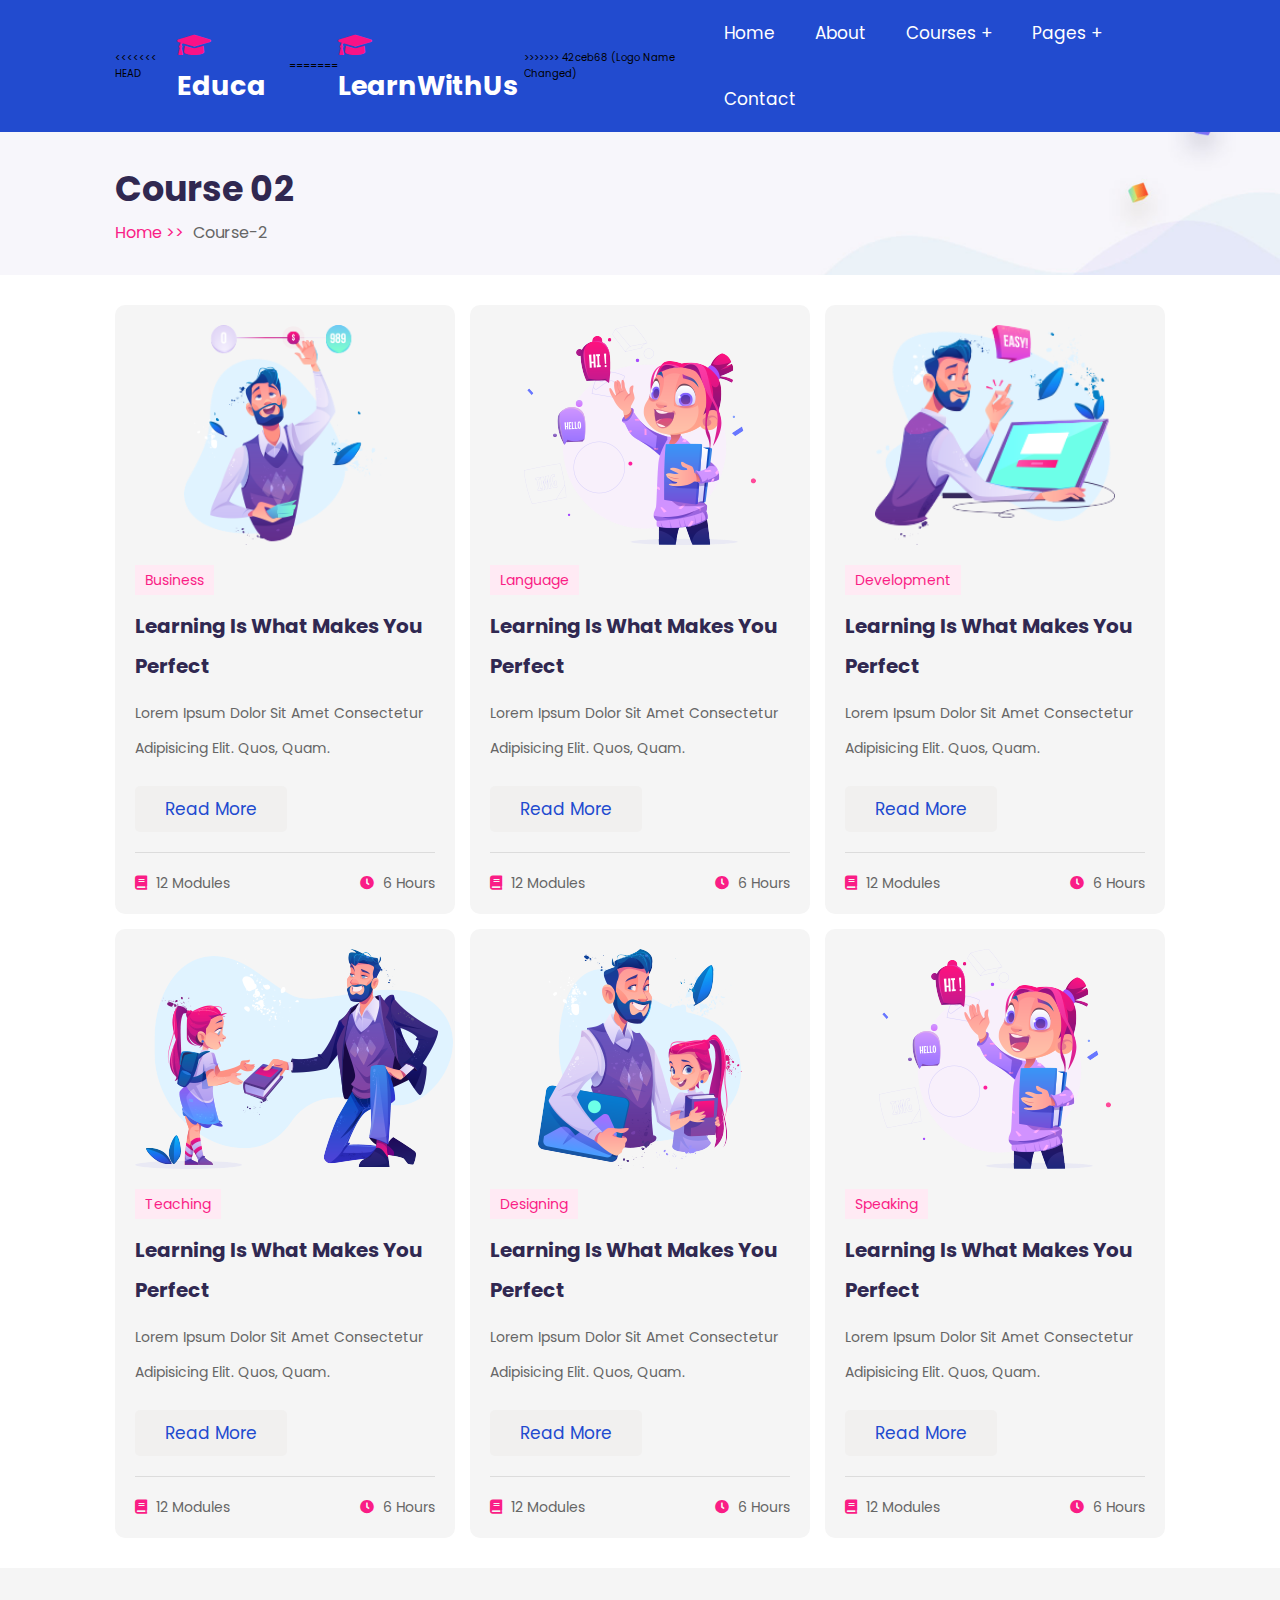
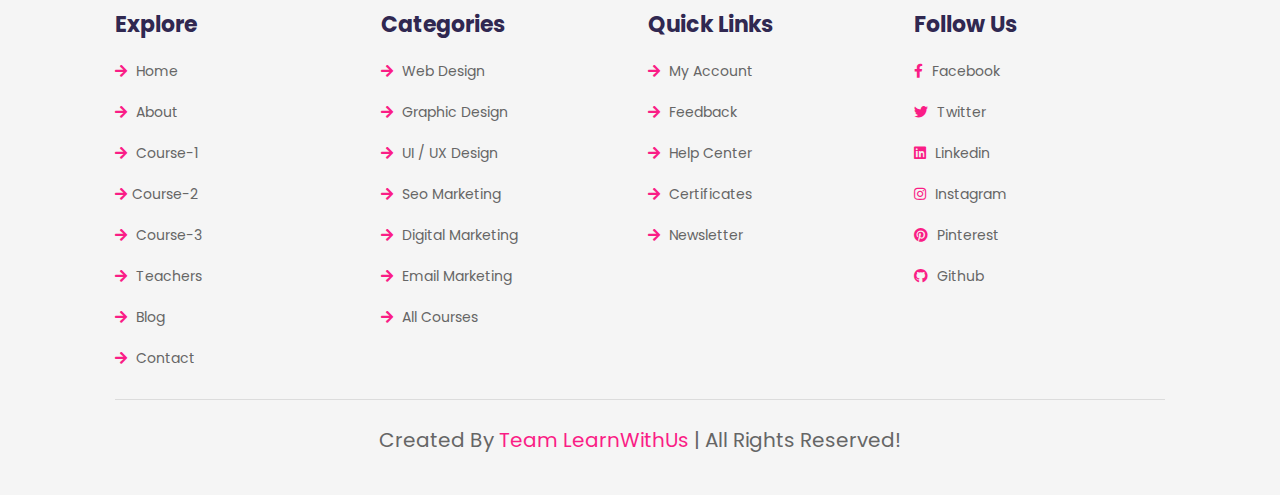
<file: course-2.html>
<!DOCTYPE html>
<html lang="en">
<head>
    <meta charset="UTF-8">
    <meta http-equiv="X-UA-Compatible" content="IE=edge">
    <meta name="viewport" content="width=device-width, initial-scale=1.0">
    <title>course-2</title>

    <!-- font awesome cdn link  -->
    <link rel="stylesheet" href="https://cdnjs.cloudflare.com/ajax/libs/font-awesome/5.15.4/css/all.min.css">

    <!-- custom css file link  -->
    <link rel="stylesheet" href="css/style.css">

</head>
<body>
    
<!-- header section starts  -->

<header class="header">

<<<<<<< HEAD
    <a href="index.html" class="logo"> <i class="fas fa-graduation-cap"></i> educa </a>
=======
    <a href="index.html" class="logo"> <i class="fas fa-graduation-cap"></i>LearnWithUs </a>
>>>>>>> 42ceb68 (Logo name Changed)

    <div id="menu-btn" class="fas fa-bars"></div>

    <nav class="navbar">
        <ul>
            <li><a href="index.html">home</a></li>
            <li><a href="about.html">about</a></li>
            <li><a href="#">courses +</a>
                <ul>
                    <li><a href="course-1.html">course 01</a></li>
                    <li><a href="course-2.html">course 02</a></li>
                    <li><a href="course-3.html">course 03</a></li>
                </ul>
            </li>
            <li><a href="#">pages +</a>
                <ul>
                    <li><a href="teachers.html">teachers</a></li>
                    <li><a href="blog.html">blogs</a></li>
                </ul>
            </li>
            <li><a href="contact.html">contact</a></li>
        </ul>
    </nav>

</header>

<!-- header section ends -->

<section class="heading">
    <h3>course 02</h3>
    <p> <a href="index.html">home >></a> course-2 </p>
</section>

<!-- course-2 section starts  -->

<section class="course-2">

    <div class="box">
        <div class="image">
            <img src="images/main-course-1.png" alt="">
        </div>
        <div class="content">
            <span>business</span>
            <h3>learning is what makes you perfect</h3>
            <p>Lorem ipsum dolor sit amet consectetur adipisicing elit. Quos, quam.</p>
            <a href="#" class="btn">read more</a>
            <div class="icons">
                <a href="#"> <i class="fas fa-book"></i> 12 modules </a>
                <a href="#"> <i class="fas fa-clock"></i> 6 hours </a>
            </div>
        </div>
    </div>

    <div class="box">
        <div class="image">
            <img src="images/main-course-2.png" alt="">
        </div>
        <div class="content">
            <span>language</span>
            <h3>learning is what makes you perfect</h3>
            <p>Lorem ipsum dolor sit amet consectetur adipisicing elit. Quos, quam.</p>
            <a href="#" class="btn">read more</a>
            <div class="icons">
                <a href="#"> <i class="fas fa-book"></i> 12 modules </a>
                <a href="#"> <i class="fas fa-clock"></i> 6 hours </a>
            </div>
        </div>
    </div>

    <div class="box">
        <div class="image">
            <img src="images/main-course-3.png" alt="">
        </div>
        <div class="content">
            <span>development</span>
            <h3>learning is what makes you perfect</h3>
            <p>Lorem ipsum dolor sit amet consectetur adipisicing elit. Quos, quam.</p>
            <a href="#" class="btn">read more</a>
            <div class="icons">
                <a href="#"> <i class="fas fa-book"></i> 12 modules </a>
                <a href="#"> <i class="fas fa-clock"></i> 6 hours </a>
            </div>
        </div>
    </div>

    <div class="box">
        <div class="image">
            <img src="images/main-course-4.png" alt="">
        </div>
        <div class="content">
            <span>teaching</span>
            <h3>learning is what makes you perfect</h3>
            <p>Lorem ipsum dolor sit amet consectetur adipisicing elit. Quos, quam.</p>
            <a href="#" class="btn">read more</a>
            <div class="icons">
                <a href="#"> <i class="fas fa-book"></i> 12 modules </a>
                <a href="#"> <i class="fas fa-clock"></i> 6 hours </a>
            </div>
        </div>
    </div>

    <div class="box">
        <div class="image">
            <img src="images/main-course-5.png" alt="">
        </div>
        <div class="content">
            <span>designing</span>
            <h3>learning is what makes you perfect</h3>
            <p>Lorem ipsum dolor sit amet consectetur adipisicing elit. Quos, quam.</p>
            <a href="#" class="btn">read more</a>
            <div class="icons">
                <a href="#"> <i class="fas fa-book"></i> 12 modules </a>
                <a href="#"> <i class="fas fa-clock"></i> 6 hours </a>
            </div>
        </div>
    </div>

    <div class="box">
        <div class="image">
            <img src="images/main-course-6.png" alt="">
        </div>
        <div class="content">
            <span>speaking</span>
            <h3>learning is what makes you perfect</h3>
            <p>Lorem ipsum dolor sit amet consectetur adipisicing elit. Quos, quam.</p>
            <a href="#" class="btn">read more</a>
            <div class="icons">
                <a href="#"> <i class="fas fa-book"></i> 12 modules </a>
                <a href="#"> <i class="fas fa-clock"></i> 6 hours </a>
            </div>
        </div>
    </div>

</section>

<!-- course-2 section ends -->














<!-- footer section starts  -->

<section class="footer">

    <div class="box-container">

        <div class="box">
            <h3>explore</h3>
            <a href="index.html"> <i class="fas fa-arrow-right"></i> home </a>
            <a href="about.html"> <i class="fas fa-arrow-right"></i> about </a>
            <a href="course-1.html"> <i class="fas fa-arrow-right"></i> course-1 </a>
            <a href="course-2.html"> <i class="fas fa-arrow-right"></i>course-2 </a>
            <a href="course-3.html"> <i class="fas fa-arrow-right"></i> course-3 </a>
            <a href="teachers.html"> <i class="fas fa-arrow-right"></i> teachers </a>
            <a href="blog.html"> <i class="fas fa-arrow-right"></i> blog </a>
            <a href="contact.html"> <i class="fas fa-arrow-right"></i> contact </a>
        </div>

        <div class="box">
            <h3>categories</h3>
            <a href="#"> <i class="fas fa-arrow-right"></i> web design </a>
            <a href="#"> <i class="fas fa-arrow-right"></i> graphic design</a>
            <a href="#"> <i class="fas fa-arrow-right"></i> UI / UX design</a>
            <a href="#"> <i class="fas fa-arrow-right"></i> seo marketing</a>
            <a href="#"> <i class="fas fa-arrow-right"></i> digital marketing</a>
            <a href="#"> <i class="fas fa-arrow-right"></i> email marketing</a>
            <a href="#"> <i class="fas fa-arrow-right"></i> all courses</a>
        </div>

        <div class="box">
            <h3>quick links</h3>
            <a href="#"> <i class="fas fa-arrow-right"></i> my account </a>
            <a href="#"> <i class="fas fa-arrow-right"></i> feedback </a>
            <a href="#"> <i class="fas fa-arrow-right"></i> help center </a>
            <a href="#"> <i class="fas fa-arrow-right"></i> certificates </a>
            <a href="#"> <i class="fas fa-arrow-right"></i> newsletter </a>
        </div>

        <div class="box">
            <h3>follow us</h3>
            <a href="#"> <i class="fab fa-facebook-f"></i> facebook </a>
            <a href="#"> <i class="fab fa-twitter"></i> twitter </a>
            <a href="#"> <i class="fab fa-linkedin"></i> linkedin </a>
            <a href="#"> <i class="fab fa-instagram"></i> instagram </a>
            <a href="#"> <i class="fab fa-pinterest"></i> pinterest </a>
            <a href="#"> <i class="fab fa-github"></i> github </a>
        </div>

    </div>

    <div class="credit"> created by <span>Team LearnWithUs</span> | all rights reserved! </div>

</section>

<!-- footer section ends -->

<!-- custom js file link  -->
<script src="js/script.js"></script>

</body>
</html>
</file>
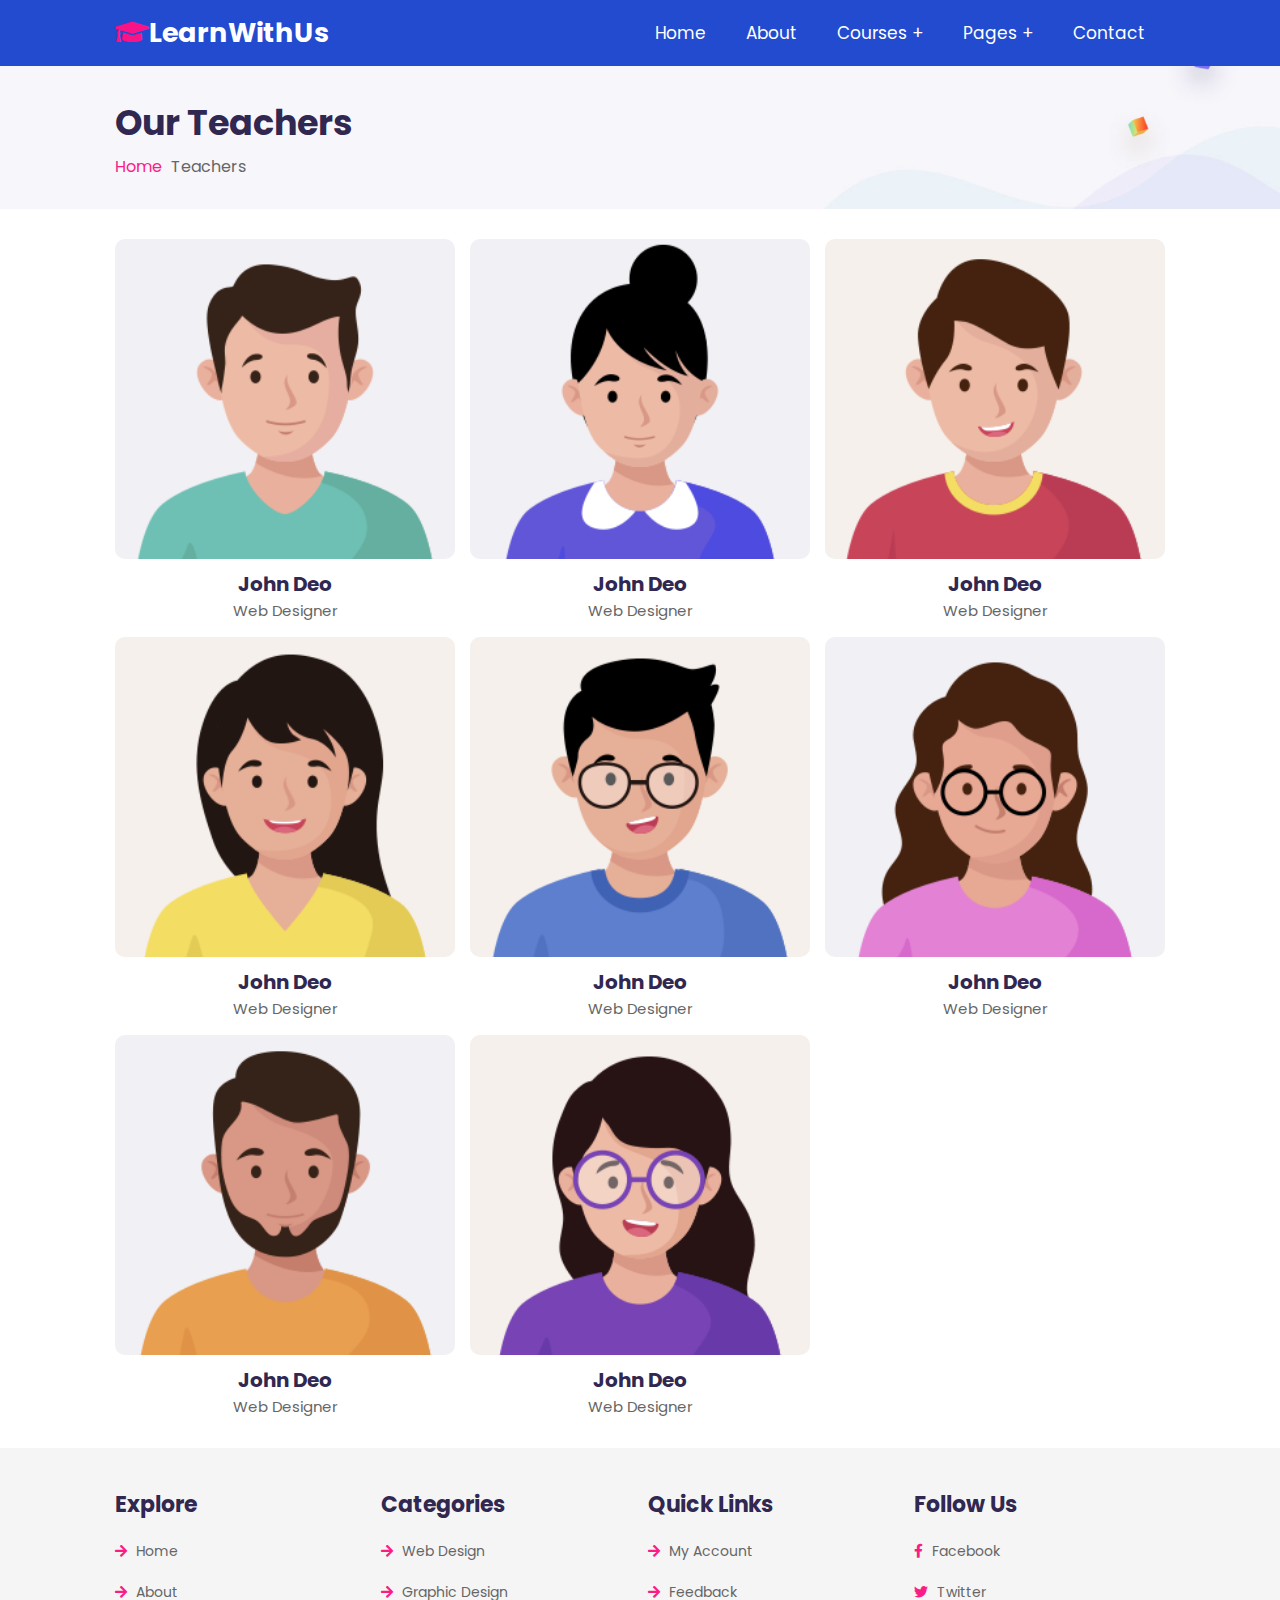
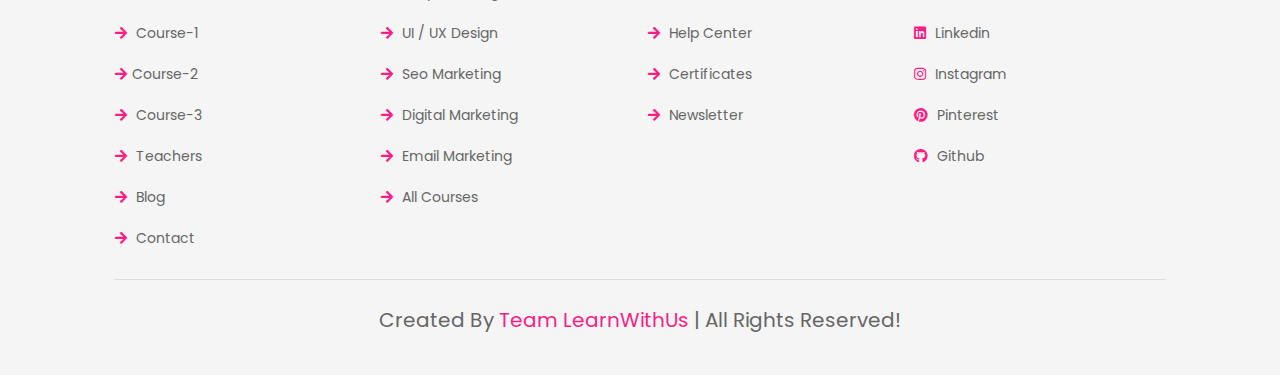
<file: teachers.html>
<!DOCTYPE html>
<html lang="en">
<head>
    <meta charset="UTF-8">
    <meta http-equiv="X-UA-Compatible" content="IE=edge">
    <meta name="viewport" content="width=device-width, initial-scale=1.0">
    <title>teachers</title>

    <!-- font awesome cdn link  -->
    <link rel="stylesheet" href="https://cdnjs.cloudflare.com/ajax/libs/font-awesome/5.15.4/css/all.min.css">

    <!-- custom css file link  -->
    <link rel="stylesheet" href="css/style.css">

</head>
<body>
    
<!-- header section starts  -->

<header class="header">

    <a href="index.html" class="logo"> <i class="fas fa-graduation-cap"></i>LearnWithUs </a>

    <div id="menu-btn" class="fas fa-bars"></div>

    <nav class="navbar">
        <ul>
            <li><a href="home.html">home</a></li>
            <li><a href="about.html">about</a></li>
            <li><a href="#">courses +</a>
                <ul>
                    <li><a href="course-1.html">course 01</a></li>
                    <li><a href="course-2.html">course 02</a></li>
                    <li><a href="course-3.html">course 03</a></li>
                </ul>
            </li>
            <li><a href="#">pages +</a>
                <ul>
                    <li><a href="teachers.html">teachers</a></li>
                    <li><a href="blog.html">blogs</a></li>
                </ul>
            </li>
            <li><a href="contact.html">contact</a></li>
        </ul>
    </nav>

</header>

<!-- header section ends -->

<section class="heading">
    <h3>our teachers</h3>
    <p> <a href="index.html">home</a> teachers </p>
</section>

<!-- teachers section starts  -->

<section class="teachers">

    <div class="box">
        <div class="image">
            <img src="images/teacher-1.png" alt="">
            <div class="share">
                <a href="#" class="fab fa-facebook-f"></a>
                <a href="#" class="fab fa-twitter"></a>
                <a href="#" class="fab fa-instagram"></a>
                <a href="#" class="fab fa-linkedin"></a>
            </div>
        </div>
        <div class="content">
            <h3>john deo</h3>
            <span>web designer</span>
        </div>
    </div>

    <div class="box">
        <div class="image">
            <img src="images/teacher-2.png" alt="">
            <div class="share">
                <a href="#" class="fab fa-facebook-f"></a>
                <a href="#" class="fab fa-twitter"></a>
                <a href="#" class="fab fa-instagram"></a>
                <a href="#" class="fab fa-linkedin"></a>
            </div>
        </div>
        <div class="content">
            <h3>john deo</h3>
            <span>web designer</span>
        </div>
    </div>

    <div class="box">
        <div class="image">
            <img src="images/teacher-3.png" alt="">
            <div class="share">
                <a href="#" class="fab fa-facebook-f"></a>
                <a href="#" class="fab fa-twitter"></a>
                <a href="#" class="fab fa-instagram"></a>
                <a href="#" class="fab fa-linkedin"></a>
            </div>
        </div>
        <div class="content">
            <h3>john deo</h3>
            <span>web designer</span>
        </div>
    </div>

    <div class="box">
        <div class="image">
            <img src="images/teacher-4.png" alt="">
            <div class="share">
                <a href="#" class="fab fa-facebook-f"></a>
                <a href="#" class="fab fa-twitter"></a>
                <a href="#" class="fab fa-instagram"></a>
                <a href="#" class="fab fa-linkedin"></a>
            </div>
        </div>
        <div class="content">
            <h3>john deo</h3>
            <span>web designer</span>
        </div>
    </div>

    <div class="box">
        <div class="image">
            <img src="images/teacher-5.png" alt="">
            <div class="share">
                <a href="#" class="fab fa-facebook-f"></a>
                <a href="#" class="fab fa-twitter"></a>
                <a href="#" class="fab fa-instagram"></a>
                <a href="#" class="fab fa-linkedin"></a>
            </div>
        </div>
        <div class="content">
            <h3>john deo</h3>
            <span>web designer</span>
        </div>
    </div>

    <div class="box">
        <div class="image">
            <img src="images/teacher-6.png" alt="">
            <div class="share">
                <a href="#" class="fab fa-facebook-f"></a>
                <a href="#" class="fab fa-twitter"></a>
                <a href="#" class="fab fa-instagram"></a>
                <a href="#" class="fab fa-linkedin"></a>
            </div>
        </div>
        <div class="content">
            <h3>john deo</h3>
            <span>web designer</span>
        </div>
    </div>

    <div class="box">
        <div class="image">
            <img src="images/teacher-7.png" alt="">
            <div class="share">
                <a href="#" class="fab fa-facebook-f"></a>
                <a href="#" class="fab fa-twitter"></a>
                <a href="#" class="fab fa-instagram"></a>
                <a href="#" class="fab fa-linkedin"></a>
            </div>
        </div>
        <div class="content">
            <h3>john deo</h3>
            <span>web designer</span>
        </div>
    </div>

    <div class="box">
        <div class="image">
            <img src="images/teacher-8.png" alt="">
            <div class="share">
                <a href="#" class="fab fa-facebook-f"></a>
                <a href="#" class="fab fa-twitter"></a>
                <a href="#" class="fab fa-instagram"></a>
                <a href="#" class="fab fa-linkedin"></a>
            </div>
        </div>
        <div class="content">
            <h3>john deo</h3>
            <span>web designer</span>
        </div>
    </div>

</section>

<!-- teachers section ends -->












<!-- footer section starts  -->

<section class="footer">

    <div class="box-container">

        <div class="box">
            <h3>explore</h3>
            <a href="index.html"> <i class="fas fa-arrow-right"></i> home </a>
            <a href="about.html"> <i class="fas fa-arrow-right"></i> about </a>
            <a href="course-1.html"> <i class="fas fa-arrow-right"></i> course-1 </a>
            <a href="course-2.html"> <i class="fas fa-arrow-right"></i>course-2 </a>
            <a href="course-3.html"> <i class="fas fa-arrow-right"></i> course-3 </a>
            <a href="teachers.html"> <i class="fas fa-arrow-right"></i> teachers </a>
            <a href="blog.html"> <i class="fas fa-arrow-right"></i> blog </a>
            <a href="contact.html"> <i class="fas fa-arrow-right"></i> contact </a>
        </div>

        <div class="box">
            <h3>categories</h3>
            <a href="#"> <i class="fas fa-arrow-right"></i> web design </a>
            <a href="#"> <i class="fas fa-arrow-right"></i> graphic design</a>
            <a href="#"> <i class="fas fa-arrow-right"></i> UI / UX design</a>
            <a href="#"> <i class="fas fa-arrow-right"></i> seo marketing</a>
            <a href="#"> <i class="fas fa-arrow-right"></i> digital marketing</a>
            <a href="#"> <i class="fas fa-arrow-right"></i> email marketing</a>
            <a href="#"> <i class="fas fa-arrow-right"></i> all courses</a>
        </div>

        <div class="box">
            <h3>quick links</h3>
            <a href="#"> <i class="fas fa-arrow-right"></i> my account </a>
            <a href="#"> <i class="fas fa-arrow-right"></i> feedback </a>
            <a href="#"> <i class="fas fa-arrow-right"></i> help center </a>
            <a href="#"> <i class="fas fa-arrow-right"></i> certificates </a>
            <a href="#"> <i class="fas fa-arrow-right"></i> newsletter </a>
        </div>

        <div class="box">
            <h3>follow us</h3>
            <a href="#"> <i class="fab fa-facebook-f"></i> facebook </a>
            <a href="#"> <i class="fab fa-twitter"></i> twitter </a>
            <a href="#"> <i class="fab fa-linkedin"></i> linkedin </a>
            <a href="#"> <i class="fab fa-instagram"></i> instagram </a>
            <a href="#"> <i class="fab fa-pinterest"></i> pinterest </a>
            <a href="#"> <i class="fab fa-github"></i> github </a>
        </div>

    </div>

    <div class="credit"> created by <span>Team LearnWithUs</span> | all rights reserved! </div>


</section>

<!-- footer section ends -->

<!-- custom js file link  -->
<script src="js/script.js"></script>

</body>
</html>
</file>
<file: css/style.css>
@import url("https://fonts.googleapis.com/css2?family=Poppins:wght@100;300;400;500;600&display=swap");
* {
  font-family: 'Poppins', sans-serif;
  margin: 0;
  padding: 0;
  -webkit-box-sizing: border-box;
          box-sizing: border-box;
  text-transform: capitalize;
  text-decoration: none;
  outline: none;
  border: none;
  -webkit-transition: all .2s linear;
  transition: all .2s linear;
}

html {
  font-size: 62.5%;
  overflow-x: hidden;
}

section {
  padding: 3rem 9%;
}

.btn {
  display: inline-block;
  margin-top: 1rem;
  padding: 1rem 3rem;
  background: #f1f0ef;
  color: #224bcf;
  cursor: pointer;
  border-radius: .5rem;
  font-size: 1.7rem;
}

.btn:hover {
  color: #fff;
  background: #224bcf;
}

.heading {
  background: url(../images/heading-bg.png) no-repeat;
  background-size: cover;
  background-position: center;
}

.heading h3 {
  font-size: 3.5rem;
  color: #302851;
}

.heading p {
  font-size: 1.6rem;
  color: #666;
  padding-top: .5rem;
}

.heading p a {
  padding-right: .5rem;
  color: #fa1d86;
}

.heading p a:hover {
  color: #224bcf;
}

.header {
  /* position: -webkit-sticky; */
  position: sticky;
  top: 0;
  left: 0;
  right: 0;
  z-index: 1000;
  /* display: -webkit-box; */
  /* display: -ms-flexbox; */
  display: flex;
  /* -webkit-box-align: center; */
      /* -ms-flex-align: center; */
          align-items: center;
  /* -webkit-box-pack: justify; */
      /* -ms-flex-pack: justify; */
          justify-content: space-between;
  padding: 0 9%;
  background: #224bcf;
}

.header .logo {
  font-size: 2.7rem;
  font-weight: bolder;
  color: #fff;
}

.header .logo i {
  color: #fa1286;
}

.header .navbar ul {
  list-style: none;
}

.header .navbar ul li {
  position: relative;
  float: left;
}

.header .navbar ul li:hover ul {
  display: block;
}

.header .navbar ul li a {
  padding: 2rem;
  display: block;
  font-size: 1.7rem;
  color: #fff;
}

.header .navbar ul li a:hover {
  background: #fa1d86;
  
}

.header .navbar ul li ul {
  position: absolute;
  left: 0;
  width: 20rem;
  background: #224bcf;
  display: none;
}

.header .navbar ul li ul li {
  width: 100%;
}

#menu-btn {
  cursor: pointer;
  color: #fff;
  font-size: 2.5rem;
  display: none;
}

.home {
  display: -webkit-box;
  display: -ms-flexbox;
  display: flex;
  -webkit-box-align: center;
      -ms-flex-align: center;
          align-items: center;
  -ms-flex-wrap: wrap;
      flex-wrap: wrap;
  gap: 2rem;
}

.home .image {
  /* -webkit-box-flex: 1; */
      /* -ms-flex: 1 1 42rem; */
          flex: 1 1 rem;
}

.home .image img {
  width: 100%;
}

.home .content {
  -webkit-box-flex: 1;
      /* -ms-flex: 1 1 42rem; */
          flex: 1 1 42rem;
}

.home .content h3 {
  color: #302851;
  font-size: 5rem;
}

.home .content p {
  font-size: 1.4rem;
  color: #666;
  padding: 1rem 0;
  line-height: 2.5;
}

.category {
  display: -ms-grid;
  display: grid;
  -ms-grid-columns: (minmax(16rem, 1fr))[auto-fit];
      grid-template-columns: repeat(auto-fit, minmax(16rem, 1fr));
  gap: 1.5rem;
}

.category .box {
  border-radius: 1rem;
  background: #f5f5f5;
  padding: 4rem 3rem;
  text-align: center;
}

.category .box img {
  height: 7rem;
  margin-bottom: 2rem;
}

.category .box h3 {
  font-size: 1.7rem;
  color: #302851;
}

/* About CSS Starts */

.about {
  display: -webkit-box;
  display: -ms-flexbox;
  display: flex;
  -webkit-box-align: center;
      -ms-flex-align: center;
          align-items: center;
  -ms-flex-wrap: wrap;
      flex-wrap: wrap;
  gap: 2rem;
}

.about .image {
  -webkit-box-flex: 1;
      -ms-flex: 1 1 42rem;
          flex: 1 1 42rem;
}

.about .image img {
  width: 100%;
}

.about .content {
  -webkit-box-flex: 1;
      -ms-flex: 1 1 42rem;
          flex: 1 1 42rem;
}

.about .content h3 {
  color: #302851;
  font-size: 4.5rem;
}

.about .content p {
  font-size: 1.4rem;
  padding: 1rem 0;
  color: #666;
  line-height: 2.5;
}

.course-1 {
  display: -ms-grid;
  display: grid;
  -ms-grid-columns: (minmax(31rem, 1fr))[auto-fit];
      grid-template-columns: repeat(auto-fit, minmax(31rem, 1fr));
  gap: 1.5rem;
}

.course-1 .box {
  background: #f5f5f5;
  border-radius: 1rem;
  text-align: center;
  padding: 3rem 2rem;
}

.course-1 .box img {
  margin-bottom: 1rem;
  height: 8rem;
}

.course-1 .box h3 {
  font-size: 2rem;
  color: #302851;
  padding: .5rem 0;
}

.course-1 .box p {
  font-size: 1.4rem;
  color: #666;
  line-height: 2.5;
  padding: 1rem 0;
}

.course-2 {
  display: -ms-grid;
  display: grid;
  -ms-grid-columns: (minmax(31rem, 1fr))[auto-fit];
      grid-template-columns: repeat(auto-fit, minmax(31rem, 1fr));
  gap: 1.5rem;
}

.course-2 .box {
  padding: 2rem;
  border-radius: 1rem;
  background: #f5f5f5;
}

.course-2 .box .image {
  margin-bottom: 2rem;
  text-align: center;
}

.course-2 .box .image img {
  height: 22rem;
}

.course-2 .box .content span {
  font-size: 1.4rem;
  color: #fa1d86;
  background: #ffeaf4;
  padding: .5rem 1rem;
}

.course-2 .box .content h3 {
  color: #302851;
  line-height: 2;
  margin-top: 1.5rem;
  font-size: 2rem;
}

.course-2 .box .content p {
  font-size: 1.4rem;
  color: #666;
  line-height: 2.5;
  padding: 1rem 0;
}

.course-2 .box .content .icons {
  margin-top: 2rem;
  padding-top: 2rem;
  display: -webkit-box;
  display: -ms-flexbox;
  display: flex;
  -webkit-box-align: center;
      -ms-flex-align: center;
          align-items: center;
  -webkit-box-pack: justify;
      -ms-flex-pack: justify;
          justify-content: space-between;
  border-top: 0.1rem solid rgba(0, 0, 0, 0.1);
}

.course-2 .box .content .icons a {
  font-size: 1.4rem;
  color: #666;
}

.course-2 .box .content .icons a:hover {
  color: #fa1d86;
}

.course-2 .box .content .icons a i {
  padding-right: .5rem;
  color: #fa1d86;
}

.course-3 {
  display: -ms-grid;
  display: grid;
  -ms-grid-columns: (minmax(31rem, 1fr))[auto-fit];
      grid-template-columns: repeat(auto-fit, minmax(31rem, 1fr));
  gap: 1.5rem;
}

.course-3 .box {
  text-align: center;
  overflow: hidden;
}

.course-3 .box:hover .video video {
  -webkit-transform: scale(1.1);
          transform: scale(1.1);
}

.course-3 .box .video {
  height: 25rem;
  width: 100%;
  overflow: hidden;
  border-radius: .5rem;
  position: relative;
}

.course-3 .box .video video {
  height: 100%;
  width: 100%;
  -o-object-fit: cover;
     object-fit: cover;
  cursor: pointer;
}

.course-3 .box .video i {
  position: absolute;
  top: 50%;
  left: 50%;
  -webkit-transform: translate(-50%, -50%);
          transform: translate(-50%, -50%);
  font-size: 2rem;
  height: 5rem;
  width: 5rem;
  line-height: 5rem;
  border-radius: 50%;
  background: #fff;
  color: #302851;
  pointer-events: none;
  z-index: 10;
}

.course-3 .box .content {
  padding-top: 1rem;
}

.course-3 .box .content h3 {
  font-size: 1.7rem;
  color: #302851;
  padding: .5rem 0;
}

.course-3 .box .content p {
  font-size: 1.5rem;
  color: #666;
}

.main-video {
  position: fixed;
  top: 0;
  left: 0;
  z-index: 10000;
  background: rgba(0, 0, 0, 0.7);
  display: -webkit-box;
  display: -ms-flexbox;
  display: flex;
  -webkit-box-align: center;
      -ms-flex-align: center;
          align-items: center;
  -webkit-box-pack: center;
      -ms-flex-pack: center;
          justify-content: center;
  height: 100%;
  width: 100%;
  display: none;
}

.main-video.active {
  display: -webkit-box;
  display: -ms-flexbox;
  display: flex;
}

.main-video #close-vid {
  position: absolute;
  top: 1.5rem;
  right: 2.5rem;
  font-size: 6rem;
  color: #fff;
  cursor: pointer;
}

.main-video video {
  width: 80%;
  border: 0.5rem solid #fff;
  border-radius: .5rem;
}

.teachers {
  display: -ms-grid;
  display: grid;
  -ms-grid-columns: (minmax(27rem, 1fr))[auto-fit];
      grid-template-columns: repeat(auto-fit, minmax(27rem, 1fr));
  gap: 1.5rem;
}

.teachers .box {
  text-align: center;
  overflow: hidden;
}

.teachers .box:hover .image .share {
  -webkit-transform: translateY(0);
          transform: translateY(0);
}

.teachers .box:hover .image .share a {
  -webkit-transform: translateY(-1rem);
          transform: translateY(-1rem);
  opacity: 1;
  -webkit-transition: -webkit-transform .2s .2s;
  transition: -webkit-transform .2s .2s;
  transition: transform .2s .2s;
  transition: transform .2s .2s, -webkit-transform .2s .2s;
}

.teachers .box .image {
  overflow: hidden;
  height: 32rem;
  width: 100%;
  position: relative;
  border-radius: 1rem;
}

.teachers .box .image .share {
  position: absolute;
  top: 0;
  left: 0;
  height: 100%;
  width: 100%;
  background: rgba(0, 0, 0, 0.7);
  display: -webkit-box;
  display: -ms-flexbox;
  display: flex;
  -webkit-box-align: end;
      -ms-flex-align: end;
          align-items: flex-end;
  -webkit-box-pack: center;
      -ms-flex-pack: center;
          justify-content: center;
  z-index: 10;
  overflow: hidden;
  -webkit-transform: translateY(-100%);
          transform: translateY(-100%);
}

.teachers .box .image .share a {
  font-size: 2.5rem;
  margin: 2rem 1.5rem;
  color:#fff;
  -webkit-transform: translateY(rem);
          transform: translateY(rem);
  opacity: 0;
}

.teachers .box .image .share a:hover {
  color: #fa1d86;
}

.teachers .box .image img {
  height: 100%;
  width: 100%;
  -o-object-fit: cover;
     object-fit: cover;
}

.teachers .box .content {
  padding-top: 1rem;
}

.teachers .box .content h3 {
  font-size: 2rem;
  color: #302851;
}

.teachers .box .content span {
  color: #666;
  font-size: 1.5rem;
}

.blog {
  display: -ms-grid;
  display: grid;
  -ms-grid-columns: (minmax(31rem, 1fr))[auto-fit];
      grid-template-columns: repeat(auto-fit, minmax(31rem, 1fr));
  gap: 1.5rem;
}

.blog .box .image {
  height: 25rem;
  width: 100%;
  overflow: hidden;
}

.blog .box .image img {
  height: 100%;
  width: 100%;
  -o-object-fit: cover;
     object-fit: cover;
  border-radius: .5rem;
}

.blog .box .content {
  padding: 2rem;
  background: #f5f5f5;
}

.blog .box .content .icons {
  padding: 1.5rem 0;
  margin-bottom: 1rem;
  display: -webkit-box;
  display: -ms-flexbox;
  display: flex;
  -webkit-box-align: center;
      -ms-flex-align: center;
          align-items: center;
  -webkit-box-pack: justify;
      -ms-flex-pack: justify;
          justify-content: space-between;
}

.blog .box .content .icons a {
  font-size: 1.4rem;
  color: #666;
}

.blog .box .content .icons a:hover {
  color: #224bcf;
}

.blog .box .content .icons a i {
  padding-right: .5rem;
  color: #224bcf;
}

.blog .box .content h3 {
  font-size: 1.7rem;
  padding: .5rem 0;
  color: #302851;
}

.blog .box .content p {
  padding: 1rem 0;
  font-size: 1.4rem;
  line-height: 2.5;
  color: #666;
}

/* Contact section css */

.contact .icons-container {
  display: -ms-grid;
  display: grid;
  -ms-grid-columns: (minmax(30rem, 1fr))[auto-fit];
      grid-template-columns: repeat(auto-fit, minmax(30rem, 1fr));
  gap: 1.5rem;
}

.contact .icons-container .icons {
  text-align: center;
  padding: 2rem;
  border-radius: 2rem;
  background: #f5f5f5;
  margin-bottom: 2rem;
}

.contact .icons-container .icons i {
  height: 6.5rem;
  width: 6.5rem;
  line-height: 6.5rem;
  font-size: 2.5rem;
  color: #224bcf;
  background: #e9edfb;
  border-radius: 50%;
  text-align: center;
  margin-bottom: .5rem;
}

.contact .icons-container .icons h3 {
  font-size: 2rem;
  color: #302851;
  padding: .7rem 0;
}

.contact .icons-container .icons p {
  line-height: 2;
  font-size: 1.4rem;
  color: #666;
}

.contact .row {
  display: -webkit-box;
  display: -ms-flexbox;
  display: flex;
  -ms-flex-wrap: wrap;
      flex-wrap: wrap;
  gap: 1.5rem;
}

.contact .row form {
  -webkit-box-flex: 1;
      -ms-flex: 1 1 42rem;
          flex: 1 1 42rem;
  border-radius: 1rem;
  background: #f5f5f5;
  padding: 2rem;
}

.contact .row form h3 {
  font-size: 2.5rem;
  color: #302851;
  margin-bottom: .5rem;
}

.contact .row form .box, .contact .row form textarea {
  width: 100%;
  padding: 1rem 1.2rem;
  font-size: 1.6rem;
  color: #666;
  text-transform: none;
  margin: 1rem 0;
  border-radius: .5rem;
  background: #fff;
}

.contact .row form textarea {
  height: 15rem;
  resize: none;
}

.contact .row .map {
  -webkit-box-flex: 1;
      -ms-flex: 1 1 42rem;
          flex: 1 1 42rem;
  width: 100%;
  border-radius: 1rem;
}

.footer {
  background: #f5f5f5;
}

.footer .box-container {
  display: -ms-grid;
  display: grid;
  -ms-grid-columns: (minmax(25rem, 1fr))[auto-fit];
      grid-template-columns: repeat(auto-fit, minmax(25rem, 1fr));
  gap: 1.5rem;
}

.footer .box-container .box h3 {
  font-size: 2.2rem;
  padding: 1rem 0;
  color: #302851;
}

.footer .box-container .box a {
  display: block;
  font-size: 1.4rem;
  padding: 1rem 0;
  color: #666;
}

.footer .box-container .box a:hover {
  color: #fa1d86;
}

.footer .box-container .box a:hover i {
  padding-right: 2rem;
}

.footer .box-container .box a i {
  color: #fa1d86;
  padding-right: .5rem;
}

.footer .credit {
  text-align: center;
  margin-top: 2rem;
  padding: 1rem;
  padding-top: 2.5rem;
  font-size: 2rem;
  color: #666;
  border-top: 0.1rem solid rgba(0, 0, 0, 0.1);
}

.footer .credit span {
  color: #fa1d86;
}

@media (max-width: 1200px) {
  html {
    font-size: 55%;
  }
  section {
    padding: 3rem 2rem;
  }
}

@media (max-width: 768px) {
  #menu-btn {
    display: inline-block;
  }
  .header {
    padding: 2rem;
  }
  .header .navbar {
    position: absolute;
    top: 99%;
    left: 0;
    right: 0;
    background: #224bcf;
    -webkit-clip-path: polygon(0 0, 100% 0, 100% 0, 0 0);
            clip-path: polygon(0 0, 100% 0, 100% 0, 0 0);
  }
  .header .navbar.active {
    -webkit-clip-path: polygon(0 0, 100% 0, 100% 100%, 0 100%);
            clip-path: polygon(0 0, 100% 0, 100% 100%, 0 100%);
  }
  .header .navbar ul li {
    width: 100%;
  }
  .header .navbar ul li ul {
    width: 100%;
    position: relative;
  }
  .about .content h3 {
    font-size: 3rem;
  }
  .main-video video {
    width: 95%;
    border-width: .2rem;
  }
}

@media (max-width: 450px) {
  html {
    font-size: 50%;
  }
}
/*# sourceMappingURL=style.css.map */
</file>
